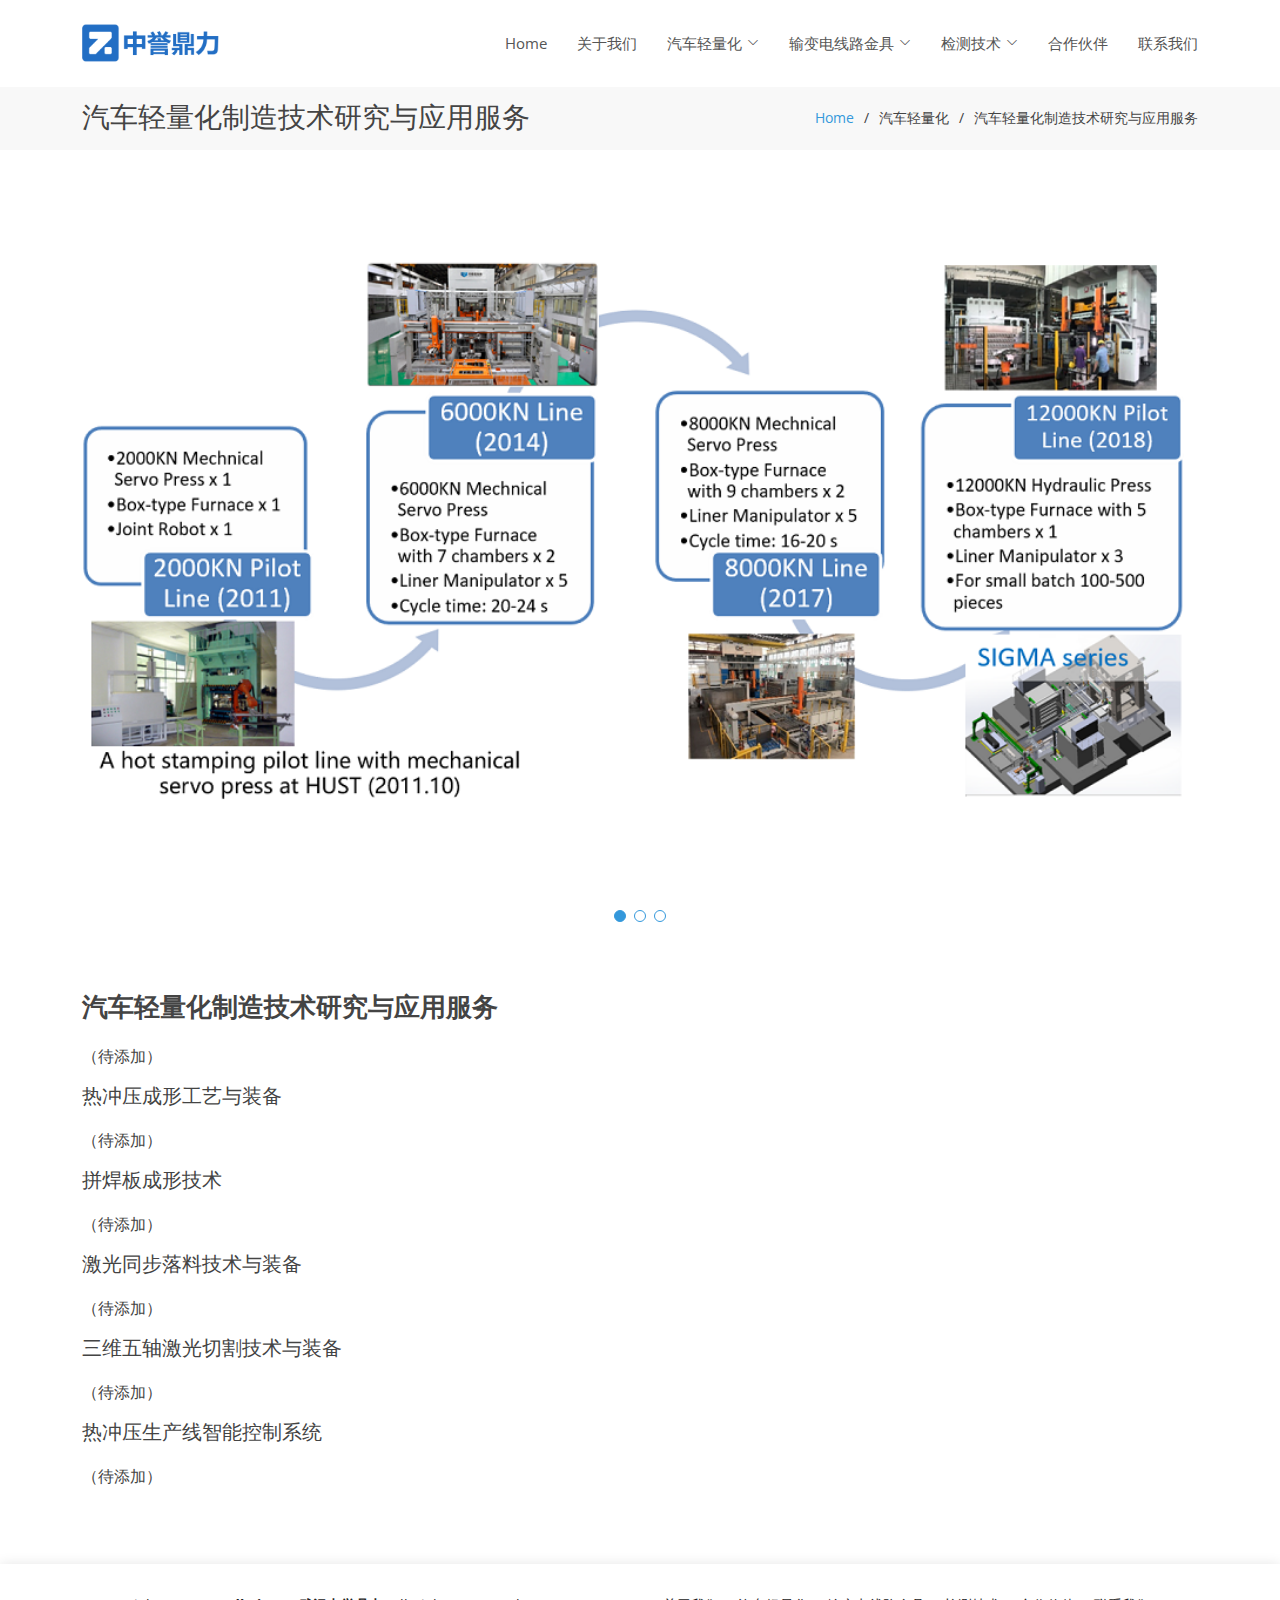
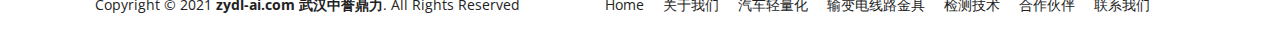
<file: automobile-lightweight.html>
<!DOCTYPE html>
<html lang="en">

  <head>
    <meta charset="utf-8">
    <meta content="width=device-width, initial-scale=1.0" name="viewport">
  
    <title>汽车轻量化 - 武汉中誉鼎力智能科技有限公司</title>
    <meta content="武汉中誉鼎力智能科技有限公司" name="description">
    <meta content="武汉中誉鼎力 中誉鼎力 智能 武汉中誉鼎力智能科技有限公司 " name="keywords">
  
    <!-- Favicons -->
    <link href="assets/img/icon-zydl-ai-website.ico" rel="icon">
    <link href="assets/img/logo-zydl-ai.png" rel="apple-touch-icon">
  
    <!-- Google Fonts -->
    <link href="https://fonts.googleapis.com/css?family=Open+Sans:300,300i,400,400i,600,600i,700,700i|Raleway:300,300i,400,400i,500,500i,600,600i,700,700i|Poppins:300,300i,400,400i,500,500i,600,600i,700,700i" rel="stylesheet">
  
    <!-- Vendor CSS Files -->
    <link href="assets/vendor/aos/aos.css" rel="stylesheet">
    <link href="assets/vendor/bootstrap/css/bootstrap.min.css" rel="stylesheet">
    <link href="assets/vendor/bootstrap-icons/bootstrap-icons.css" rel="stylesheet">
    <link href="assets/vendor/boxicons/css/boxicons.min.css" rel="stylesheet">
    <link href="assets/vendor/glightbox/css/glightbox.min.css" rel="stylesheet">
    <link href="assets/vendor/remixicon/remixicon.css" rel="stylesheet">
    <link href="assets/vendor/swiper/swiper-bundle.min.css" rel="stylesheet">
  
    <!-- Template Main CSS File -->
    <link href="assets/css/style.css" rel="stylesheet">
  
    <!-- =======================================================
    * Template Name: Vesperr - v4.3.0
    * Template URL: https://bootstrapmade.com/vesperr-free-bootstrap-template/
    * Author: BootstrapMade.com
    * License: https://bootstrapmade.com/license/
    * Page Author: SniGoal @2021-8-29
    ======================================================== -->
  </head>

<body>

  <!-- ======= Header ======= -->
  <header id="header" class="fixed-top d-flex align-items-center">
    <div class="container d-flex align-items-center justify-content-between">

      <div class="logo">
        <!-- <h1><a href="index.html">武汉中誉鼎力</a></h1> -->
        <!-- Uncomment below if you prefer to use an image logo -->
        <a href="index.html"><img src="assets/img/logo+name-zydl-ai.png" alt="" class="img-fluid"></a>
      </div>

      <nav id="navbar" class="navbar">
        <ul>
          <li><a class="nav-link scrollto" href="index.html#hero">Home</a></li>
          <li><a class="nav-link scrollto" href="index.html#aboutus">关于我们</a></li>
          <li class="dropdown"><a href="index.html#automobile-lightweight"><span>汽车轻量化</span> <i class="bi bi-chevron-down"></i></a>
            <ul>              
              <li class="dropdown"><a href="automobile-lightweight.html"><span>汽车轻量化制造技术研究与应用服务</span> <i class="bi bi-chevron-right"></i></a>
                <ul>
                  <li><a href="#">热冲压成形工艺与装备</a></li>              
                  <li><a href="#">拼焊板成形技术</a></li>
                  <li><a href="#">激光同步落料技术与装备</a></li>
                  <li><a href="#">三维五轴激光切割技术与装备</a></li>
                  <li><a href="#">热冲压生产线智能控制系统</a></li>
                </ul>
              </li>
              <li class="dropdown"><a href="index.html#automobile-lightweight"><span>材料成形模具与模拟</span> <i class="bi bi-chevron-down"></i></a>
                <ul>
                  <li><a href="#">高强钢板热冲压成形质量与缺陷分析服务</a></li>              
                  <li><a href="#">高强钢板热冲压成形模拟与模具技术</a></li>
                </ul>
              </li>
              <li class="dropdown"><a href="index.html#automobile-lightweight"><span>自动化与智能化</span> <i class="bi bi-chevron-down"></i></a>
                <ul>
                  <li><a href="#">热冲压与激光加工MES系统</a></li>              
                  <li><a href="#">基于工业4.0的数字化监控系统</a></li>
                </ul>
              </li>
              <li class="dropdown"><a href="index.html#ichsu"><span>学术会议</span> <i class="bi bi-chevron-down"></i></a>
                <ul>
                  <li><a href="http://www.ichsu.cn/">ICHSU</a></li>           
                </ul>
              </li>
            </ul>
          </li>
          <li class="dropdown"><a href="index.html#power-grid"><span>输变电线路金具</span> <i class="bi bi-chevron-down"></i></a>
            <ul>
              <li><a href="#">防振设计与方案设计技术服务</a></li>              
              <li><a href="#">高强韧材料与金具制造技术服务</a></li>
              <li><a href="#">金具的模具与自动化技术服务</a></li>
              <li><a href="#">绝缘子的成形模具与工艺技术</a></li>
            </ul>
          </li>
          <li class="dropdown"><a href="index.html#detection-technology"><span>检测技术</span> <i class="bi bi-chevron-down"></i></a>
            <ul>
              <li class="dropdown"><a href="index.html#detection-technology"><span>无损检测</span> <i class="bi bi-chevron-down"></i></a>
                <ul>
                  <li><a href="#">板料成形件无损强度检测研究</a></li>
                  <li><a href="#">快速无损材料成分检测研究</a></li>
                  <li><a href="#">三维扫描检测技术及应用</a></li>              
                </ul>
              </li>
              <li class="dropdown"><a href="index.html#detection-technology"><span>图像处理与数据处理技术</span> <i class="bi bi-chevron-down"></i></a>
                <ul>
                  <li><a href="#">红外图像处理与数据处理服务</a></li>              
                  <li><a href="#">金相组织的智能识别与数控处理</a></li>
                </ul>
              </li> 
            </ul>
          </li>
          <li><a class="nav-link scrollto " href="index.html#partner">合作伙伴</a></li>
          <li><a class="nav-link scrollto" href="index.html#contactus">联系我们</a></li>
        </ul>
        <i class="bi bi-list mobile-nav-toggle"></i>
      </nav><!-- .navbar -->

    </div>
  </header><!-- End Header -->

  <main id="main">

    <!-- ======= Breadcrumbs ======= -->
    <section id="breadcrumbs" class="breadcrumbs">
      <div class="container">

        <div class="d-flex justify-content-between align-items-center">
          <h2>汽车轻量化制造技术研究与应用服务</h2>
          <ol>
            <li><a href="index.html">Home</a></li>
            <li>汽车轻量化</li>
            <li>汽车轻量化制造技术研究与应用服务</li>
          </ol>
        </div>

      </div>
    </section><!-- End Breadcrumbs -->

    <!-- ======= Portfolio Details Section ======= -->
    <section id="portfolio-details" class="portfolio-details">
      <div class="container">

        <div class="row gy-4">

          <div class="col-lg-12">
            <div class="portfolio-details-slider swiper-container">
              <div class="swiper-wrapper align-items-center">

                <div class="swiper-slide">
                  <img src="img/hot-stamping-line3.png" alt="">
                </div>

                <div class="swiper-slide">
                  <img src="img/forming-simu.png" alt="">
                </div>

                <div class="swiper-slide">
                  <img src="img/automation-mes.png" alt="">
                </div>

              </div>
              <div class="swiper-pagination"></div>
            </div>
          </div>

          <div class="col-lg-12">            
            <div class="portfolio-description">
              <h2>汽车轻量化制造技术研究与应用服务</h2>
              <p>
                （待添加）
              </p>
              <h3>热冲压成形工艺与装备</h3>
              <p>
                （待添加）
              </p>
              <h3>拼焊板成形技术</h3>
              <p>
                （待添加）
              </p>
              <h3>激光同步落料技术与装备</h3>
              <p>
                （待添加）
              </p>
              <h3>三维五轴激光切割技术与装备</h3>
              <p>
                （待添加）
              </p>
              <h3>热冲压生产线智能控制系统</h3>
              <p>
                （待添加）
              </p>
            </div>
          </div>

        </div>

      </div>
    </section><!-- End Portfolio Details Section -->

  </main><!-- End #main -->

  <!-- ======= Footer ======= -->
  <footer id="footer">
    <div class="container">
      <div class="row d-flex align-items-center">
        <div class="col-lg-5 text-lg-left text-center">
          <div class="copyright">
            Copyright &copy; 2021 <strong>zydl-ai.com 武汉中誉鼎力</strong>. All Rights Reserved
          </div>
          
        </div>
        <div class="col-lg-7">
          <nav class="footer-links text-lg-right text-center pt-2 pt-lg-0">
            <a href="index.html#hero" class="scrollto">Home</a>
            <a href="index.html#aboutus" class="scrollto">关于我们</a>
            <a href="index.html#automobile-lightweight">汽车轻量化</a>
            <a href="index.html#power-grid">输变电线路金具</a>
            <a href="index.html#detection-technology">检测技术</a>
            <a href="index.html#partner">合作伙伴</a>
            <a href="index.html#contactus">联系我们</a>
          </nav>
        </div>
      </div>
    </div>
  </footer><!-- End Footer -->

  <a href="#" class="back-to-top d-flex align-items-center justify-content-center"><i class="bi bi-arrow-up-short"></i></a>

  <!-- Vendor JS Files -->
  <script src="assets/vendor/aos/aos.js"></script>
  <script src="assets/vendor/bootstrap/js/bootstrap.bundle.min.js"></script>
  <script src="assets/vendor/glightbox/js/glightbox.min.js"></script>
  <script src="assets/vendor/isotope-layout/isotope.pkgd.min.js"></script>
  <script src="assets/vendor/php-email-form/validate.js"></script>
  <script src="assets/vendor/purecounter/purecounter.js"></script>
  <script src="assets/vendor/swiper/swiper-bundle.min.js"></script>

  <!-- Template Main JS File -->
  <script src="assets/js/main.js"></script>

</body>

</html>
</file>
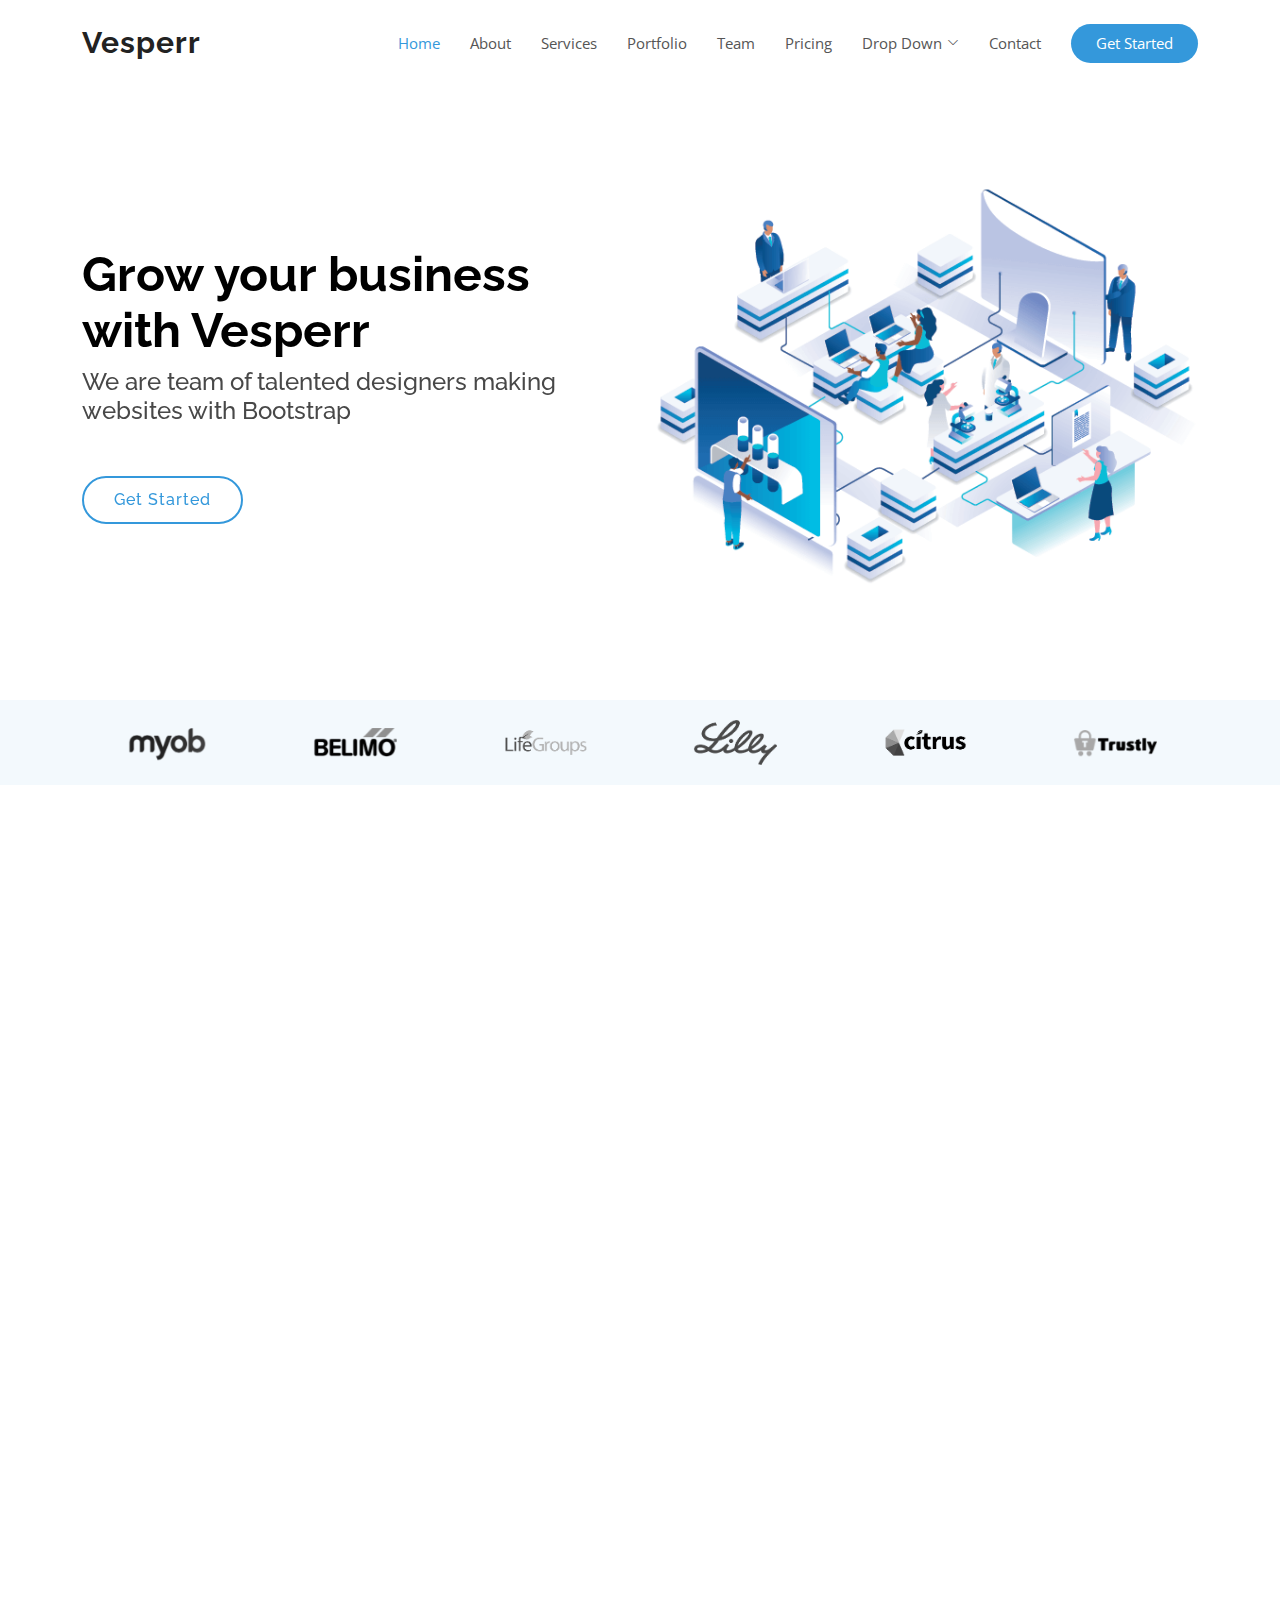
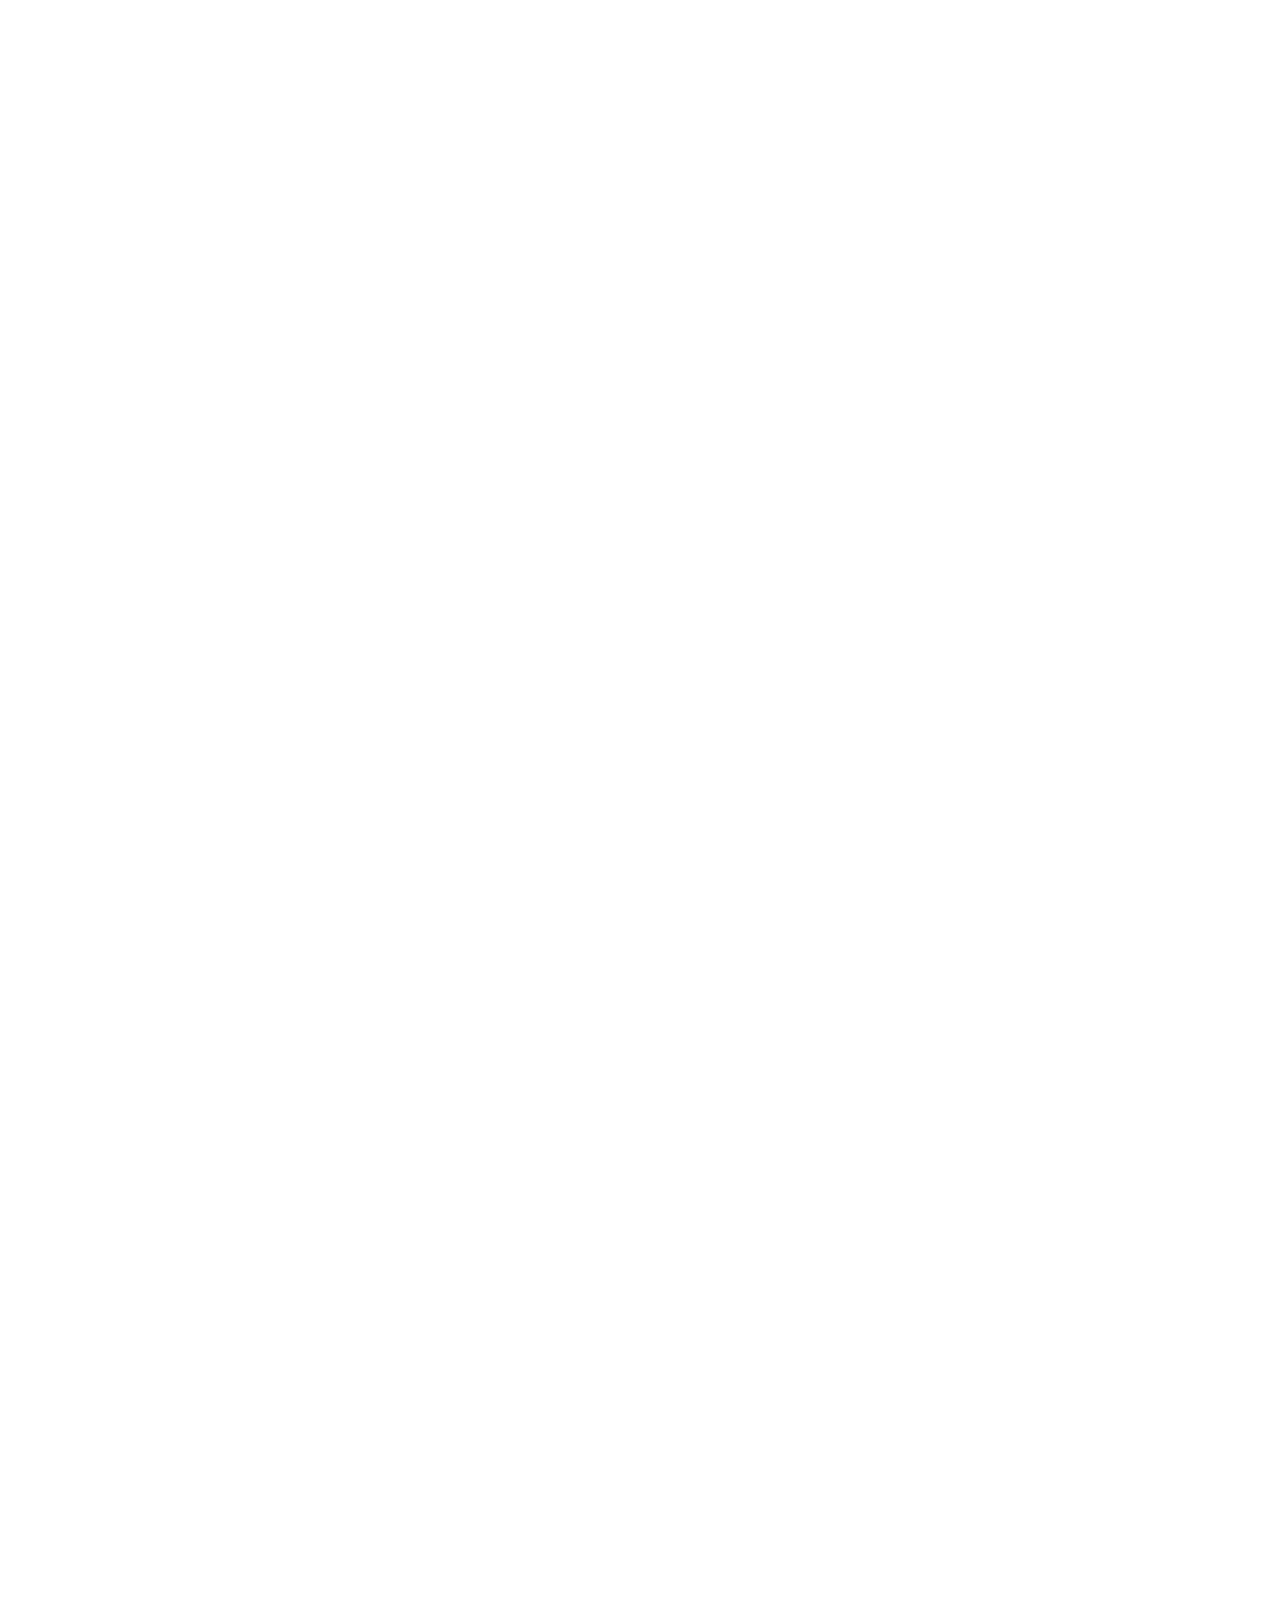
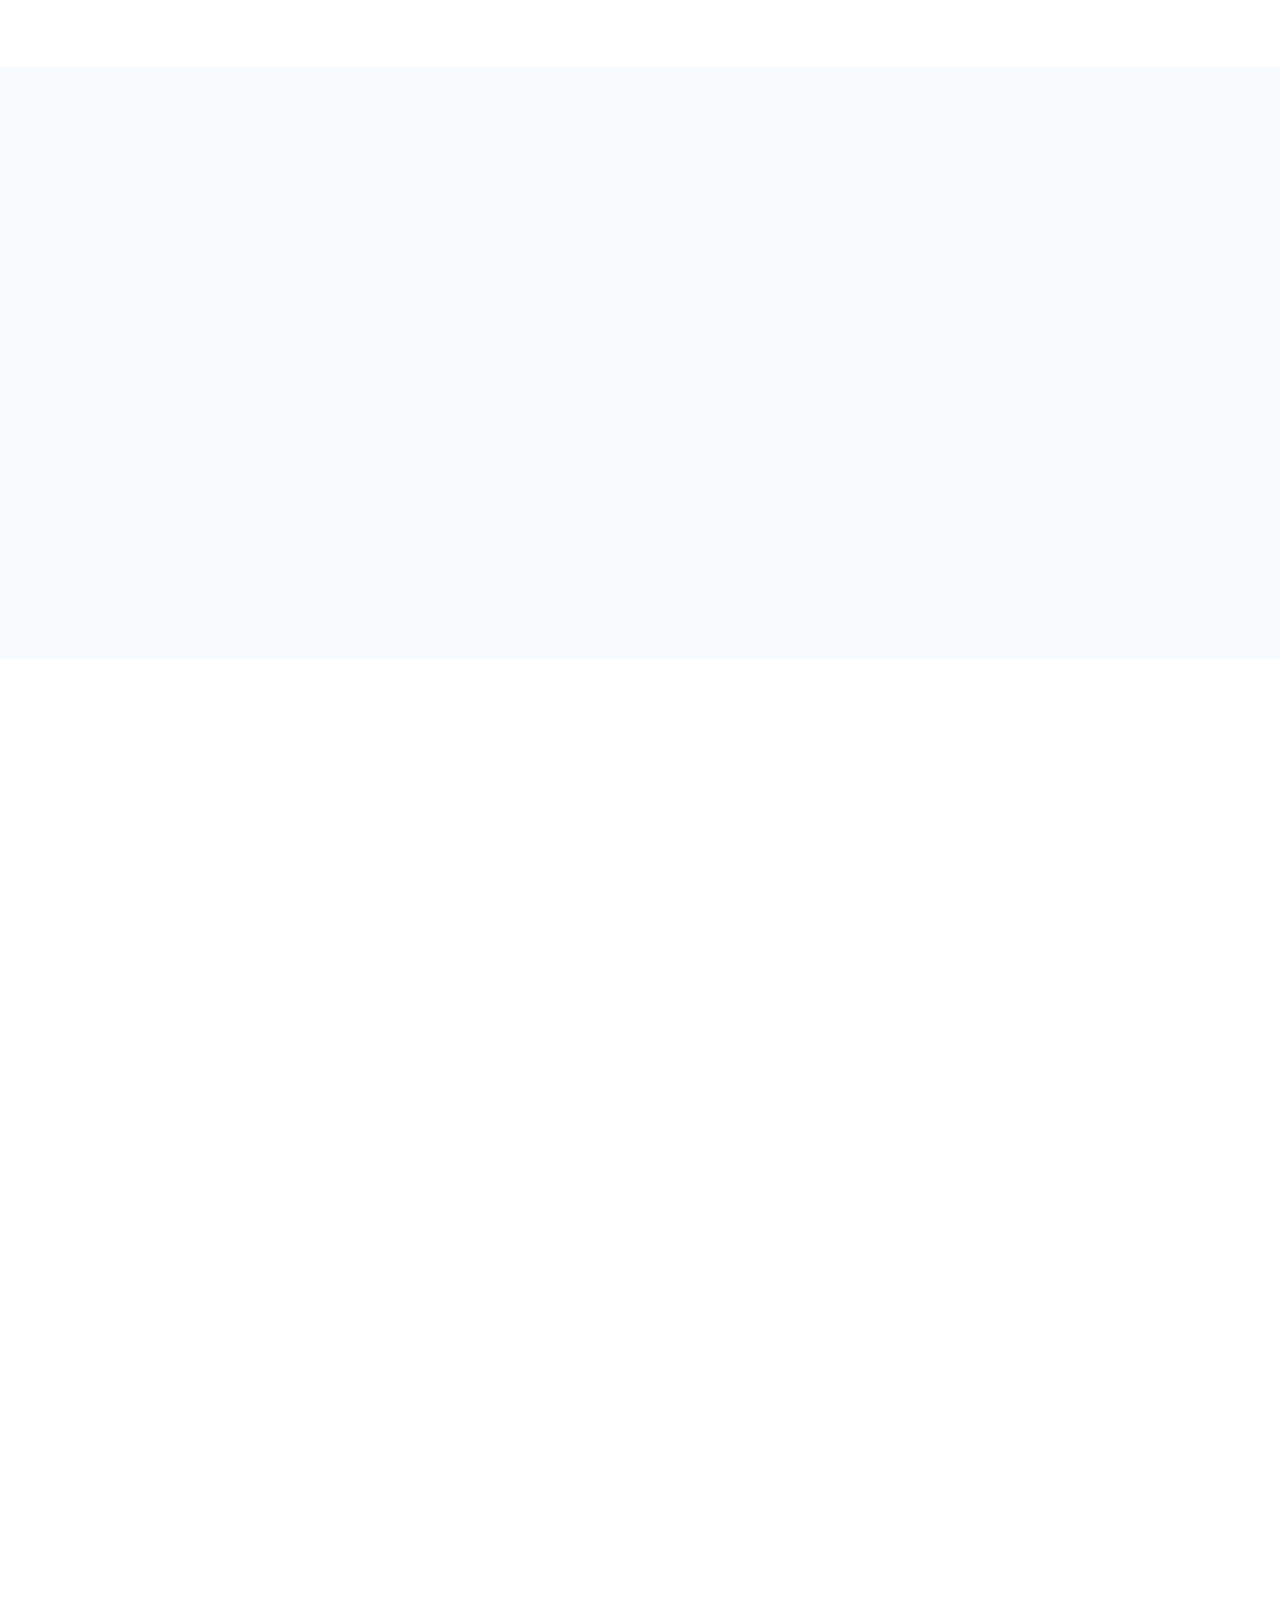
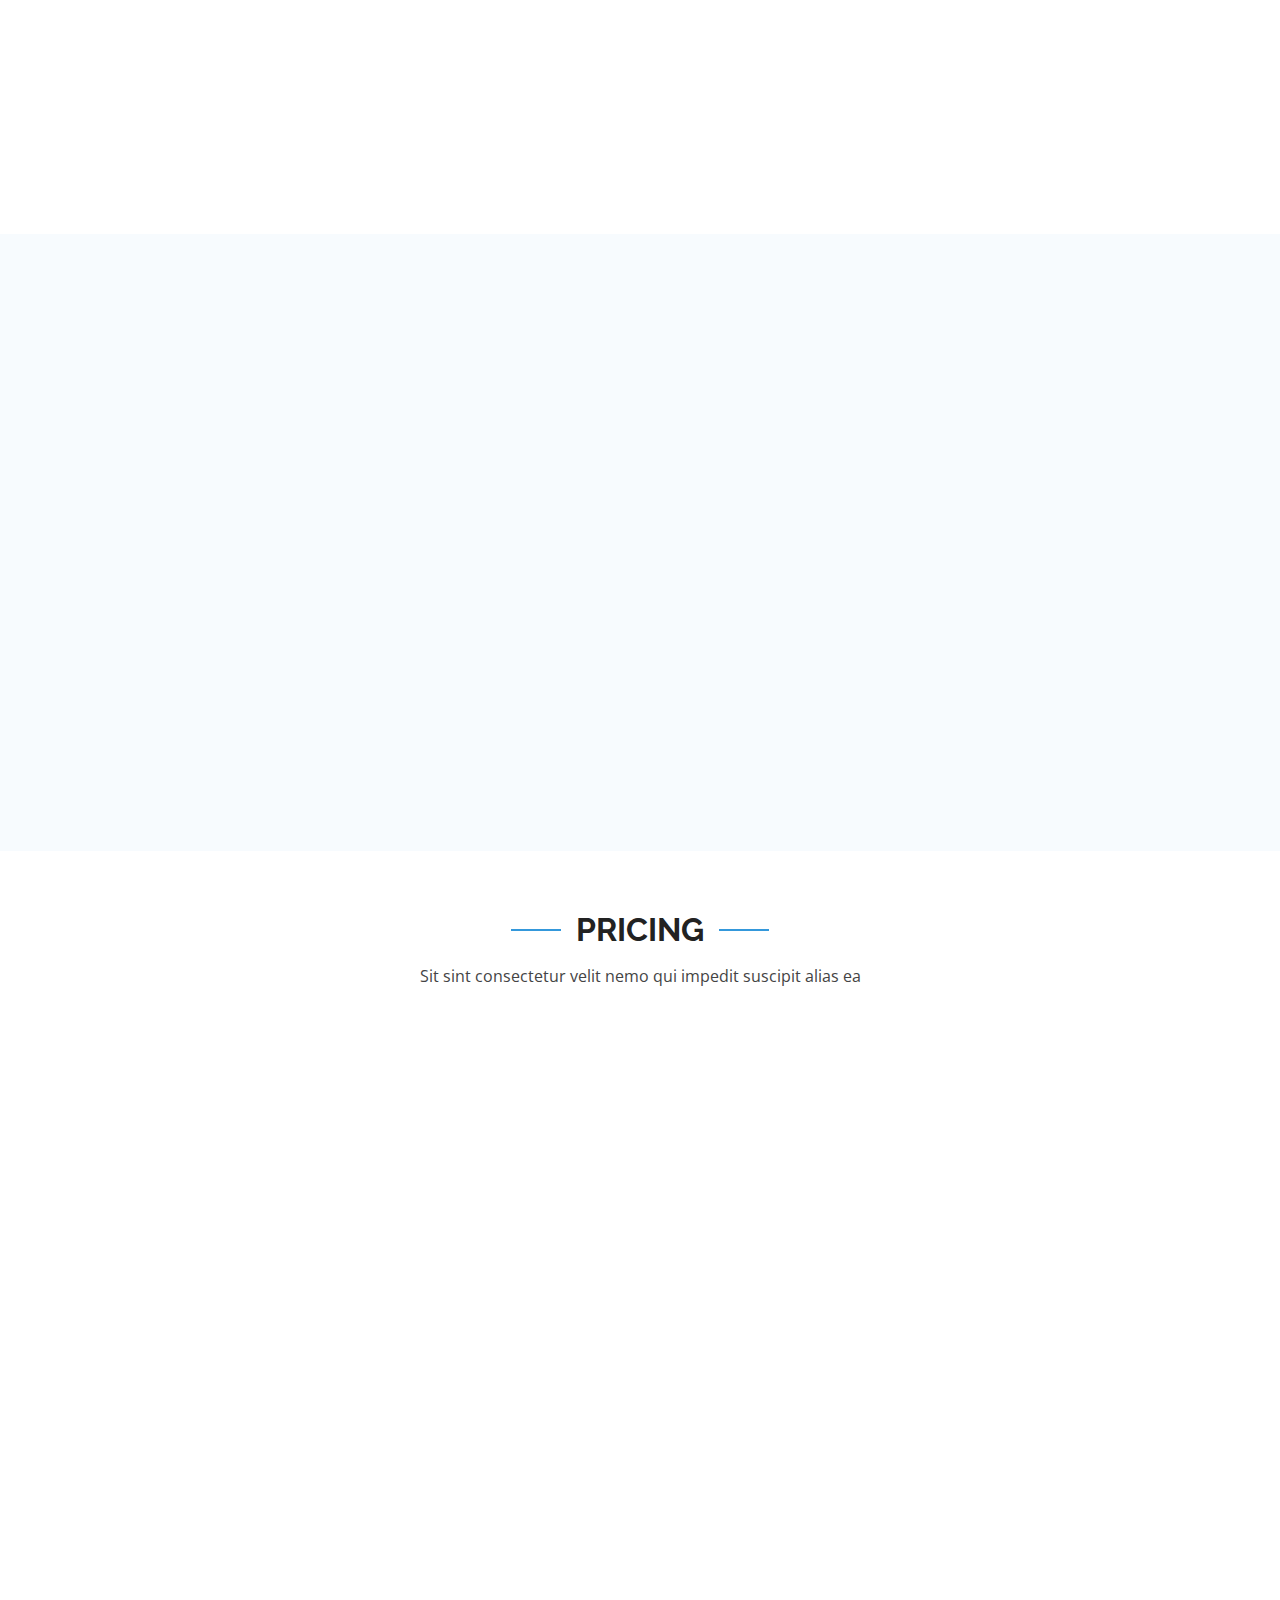
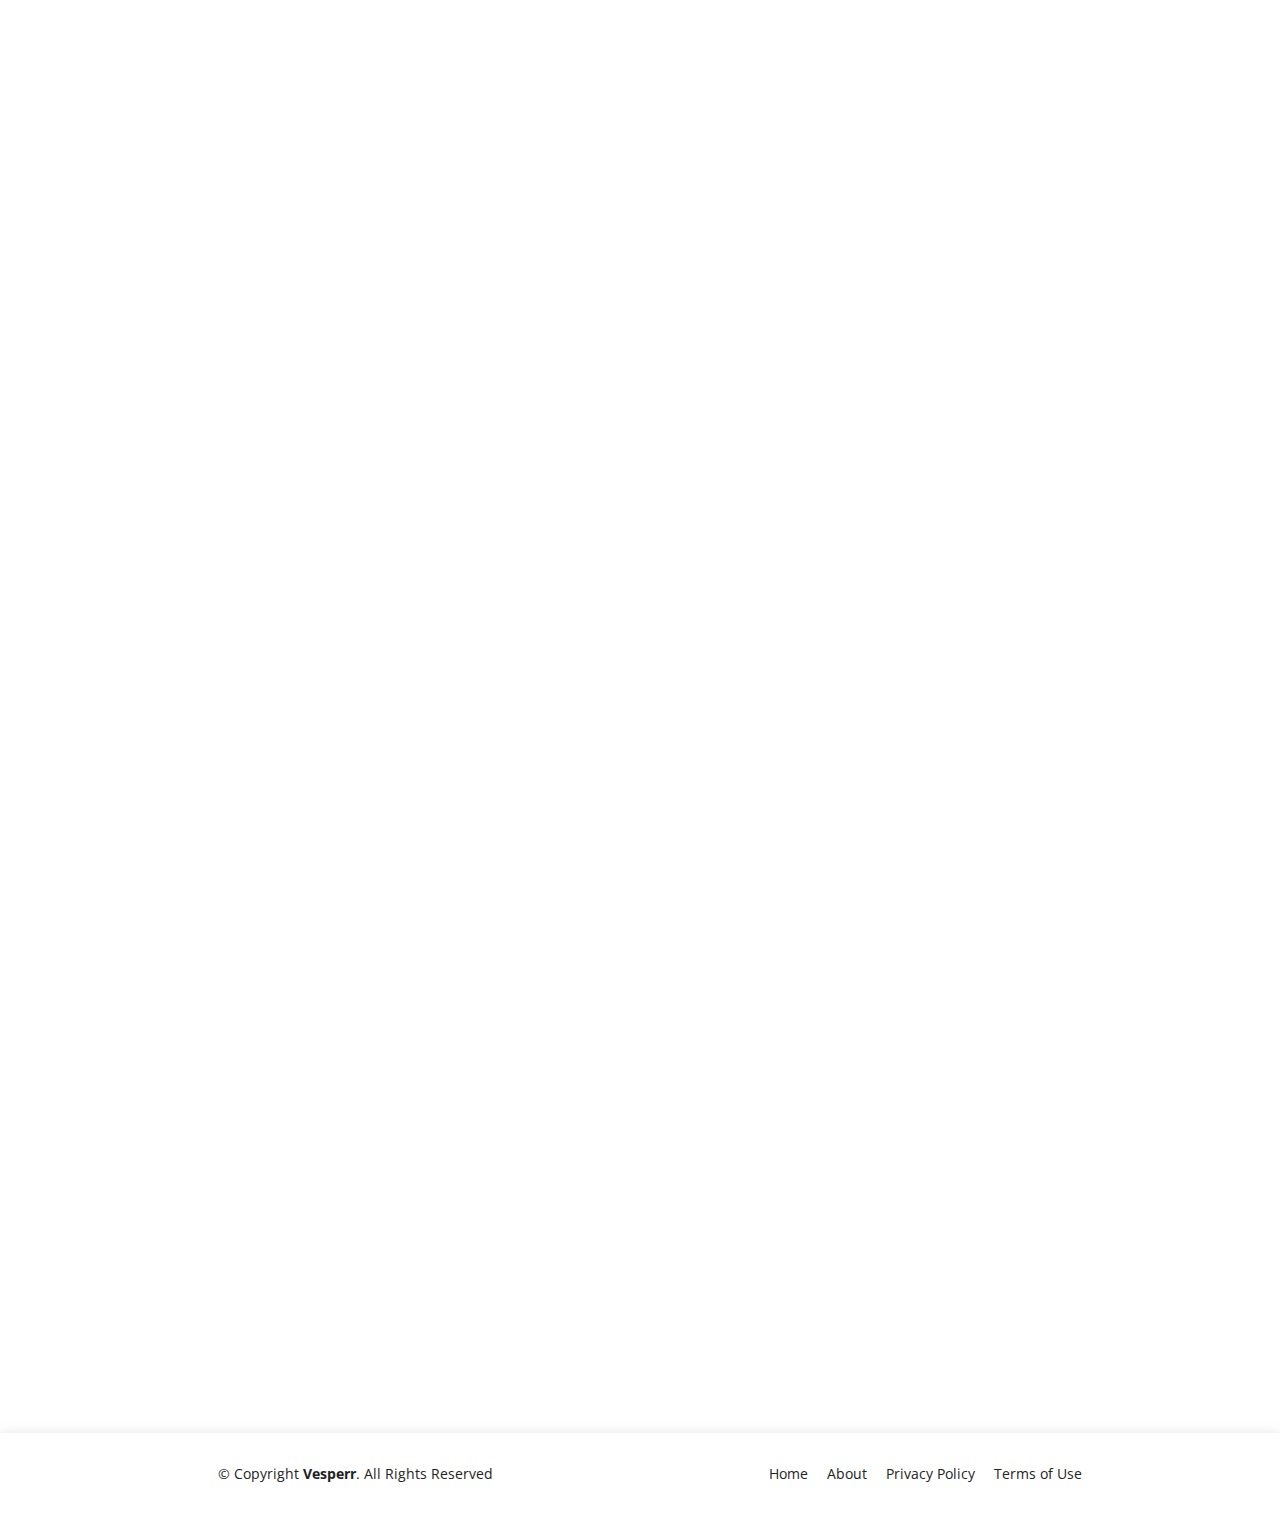
<file: index-template.html>
<!DOCTYPE html>
<html lang="en">

<head>
  <meta charset="utf-8">
  <meta content="width=device-width, initial-scale=1.0" name="viewport">

  <title>Vesperr Bootstrap Template - Index</title>
  <meta content="" name="description">
  <meta content="" name="keywords">

  <!-- Favicons -->
  <link href="assets/img/favicon.png" rel="icon">
  <link href="assets/img/apple-touch-icon.png" rel="apple-touch-icon">

  <!-- Google Fonts -->
  <link href="https://fonts.googleapis.com/css?family=Open+Sans:300,300i,400,400i,600,600i,700,700i|Raleway:300,300i,400,400i,500,500i,600,600i,700,700i|Poppins:300,300i,400,400i,500,500i,600,600i,700,700i" rel="stylesheet">

  <!-- Vendor CSS Files -->
  <link href="assets/vendor/aos/aos.css" rel="stylesheet">
  <link href="assets/vendor/bootstrap/css/bootstrap.min.css" rel="stylesheet">
  <link href="assets/vendor/bootstrap-icons/bootstrap-icons.css" rel="stylesheet">
  <link href="assets/vendor/boxicons/css/boxicons.min.css" rel="stylesheet">
  <link href="assets/vendor/glightbox/css/glightbox.min.css" rel="stylesheet">
  <link href="assets/vendor/remixicon/remixicon.css" rel="stylesheet">
  <link href="assets/vendor/swiper/swiper-bundle.min.css" rel="stylesheet">

  <!-- Template Main CSS File -->
  <link href="assets/css/style.css" rel="stylesheet">

  <!-- =======================================================
  * Template Name: Vesperr - v4.3.0
  * Template URL: https://bootstrapmade.com/vesperr-free-bootstrap-template/
  * Author: BootstrapMade.com
  * License: https://bootstrapmade.com/license/
  ======================================================== -->
</head>

<body>

  <!-- ======= Header ======= -->
  <header id="header" class="fixed-top d-flex align-items-center">
    <div class="container d-flex align-items-center justify-content-between">

      <div class="logo">
        <h1><a href="index.html">Vesperr</a></h1>
        <!-- Uncomment below if you prefer to use an image logo -->
        <!-- <a href="index.html"><img src="assets/img/logo.png" alt="" class="img-fluid"></a>-->
      </div>

      <nav id="navbar" class="navbar">
        <ul>
          <li><a class="nav-link scrollto active" href="#hero">Home</a></li>
          <li><a class="nav-link scrollto" href="#about">About</a></li>
          <li><a class="nav-link scrollto" href="#services">Services</a></li>
          <li><a class="nav-link scrollto " href="#portfolio">Portfolio</a></li>
          <li><a class="nav-link scrollto" href="#team">Team</a></li>
          <li><a class="nav-link scrollto" href="#pricing">Pricing</a></li>
          <li class="dropdown"><a href="#"><span>Drop Down</span> <i class="bi bi-chevron-down"></i></a>
            <ul>
              <li><a href="#">Drop Down 1</a></li>
              <li class="dropdown"><a href="#"><span>Deep Drop Down</span> <i class="bi bi-chevron-right"></i></a>
                <ul>
                  <li><a href="#">Deep Drop Down 1</a></li>
                  <li><a href="#">Deep Drop Down 2</a></li>
                  <li><a href="#">Deep Drop Down 3</a></li>
                  <li><a href="#">Deep Drop Down 4</a></li>
                  <li><a href="#">Deep Drop Down 5</a></li>
                </ul>
              </li>
              <li><a href="#">Drop Down 2</a></li>
              <li><a href="#">Drop Down 3</a></li>
              <li><a href="#">Drop Down 4</a></li>
            </ul>
          </li>
          <li><a class="nav-link scrollto" href="#contact">Contact</a></li>
          <li><a class="getstarted scrollto" href="#about">Get Started</a></li>
        </ul>
        <i class="bi bi-list mobile-nav-toggle"></i>
      </nav><!-- .navbar -->

    </div>
  </header><!-- End Header -->

  <!-- ======= Hero Section ======= -->
  <section id="hero" class="d-flex align-items-center">

    <div class="container">
      <div class="row">
        <div class="col-lg-6 pt-5 pt-lg-0 order-2 order-lg-1 d-flex flex-column justify-content-center">
          <h1 data-aos="fade-up">Grow your business with Vesperr</h1>
          <h2 data-aos="fade-up" data-aos-delay="400">We are team of talented designers making websites with Bootstrap</h2>
          <div data-aos="fade-up" data-aos-delay="800">
            <a href="#about" class="btn-get-started scrollto">Get Started</a>
          </div>
        </div>
        <div class="col-lg-6 order-1 order-lg-2 hero-img" data-aos="fade-left" data-aos-delay="200">
          <img src="assets/img/hero-img.png" class="img-fluid animated" alt="">
        </div>
      </div>
    </div>

  </section><!-- End Hero -->

  <main id="main">

    <!-- ======= Clients Section ======= -->
    <section id="clients" class="clients clients">
      <div class="container">

        <div class="row">

          <div class="col-lg-2 col-md-4 col-6">
            <img src="assets/img/clients/client-1.png" class="img-fluid" alt="" data-aos="zoom-in">
          </div>

          <div class="col-lg-2 col-md-4 col-6">
            <img src="assets/img/clients/client-2.png" class="img-fluid" alt="" data-aos="zoom-in" data-aos-delay="100">
          </div>

          <div class="col-lg-2 col-md-4 col-6">
            <img src="assets/img/clients/client-3.png" class="img-fluid" alt="" data-aos="zoom-in" data-aos-delay="200">
          </div>

          <div class="col-lg-2 col-md-4 col-6">
            <img src="assets/img/clients/client-4.png" class="img-fluid" alt="" data-aos="zoom-in" data-aos-delay="300">
          </div>

          <div class="col-lg-2 col-md-4 col-6">
            <img src="assets/img/clients/client-5.png" class="img-fluid" alt="" data-aos="zoom-in" data-aos-delay="400">
          </div>

          <div class="col-lg-2 col-md-4 col-6">
            <img src="assets/img/clients/client-6.png" class="img-fluid" alt="" data-aos="zoom-in" data-aos-delay="500">
          </div>

        </div>

      </div>
    </section><!-- End Clients Section -->

    <!-- ======= About Us Section ======= -->
    <section id="about" class="about">
      <div class="container">

        <div class="section-title" data-aos="fade-up">
          <h2>About Us</h2>
        </div>

        <div class="row content">
          <div class="col-lg-6" data-aos="fade-up" data-aos-delay="150">
            <p>
              Lorem ipsum dolor sit amet, consectetur adipiscing elit, sed do eiusmod tempor incididunt ut labore et dolore
              magna aliqua.
            </p>
            <ul>
              <li><i class="ri-check-double-line"></i> Ullamco laboris nisi ut aliquip ex ea commodo consequat</li>
              <li><i class="ri-check-double-line"></i> Duis aute irure dolor in reprehenderit in voluptate velit</li>
              <li><i class="ri-check-double-line"></i> Ullamco laboris nisi ut aliquip ex ea commodo consequat</li>
            </ul>
          </div>
          <div class="col-lg-6 pt-4 pt-lg-0" data-aos="fade-up" data-aos-delay="300">
            <p>
              Ullamco laboris nisi ut aliquip ex ea commodo consequat. Duis aute irure dolor in reprehenderit in voluptate
              velit esse cillum dolore eu fugiat nulla pariatur. Excepteur sint occaecat cupidatat non proident, sunt in
              culpa qui officia deserunt mollit anim id est laborum.
            </p>
            <a href="#" class="btn-learn-more">Learn More</a>
          </div>
        </div>

      </div>
    </section><!-- End About Us Section -->

    <!-- ======= Counts Section ======= -->
    <section id="counts" class="counts">
      <div class="container">

        <div class="row">
          <div class="image col-xl-5 d-flex align-items-stretch justify-content-center justify-content-xl-start" data-aos="fade-right" data-aos-delay="150">
            <img src="assets/img/counts-img.svg" alt="" class="img-fluid">
          </div>

          <div class="col-xl-7 d-flex align-items-stretch pt-4 pt-xl-0" data-aos="fade-left" data-aos-delay="300">
            <div class="content d-flex flex-column justify-content-center">
              <div class="row">
                <div class="col-md-6 d-md-flex align-items-md-stretch">
                  <div class="count-box">
                    <i class="bi bi-emoji-smile"></i>
                    <span data-purecounter-start="0" data-purecounter-end="65" data-purecounter-duration="1" class="purecounter"></span>
                    <p><strong>Happy Clients</strong> consequuntur voluptas nostrum aliquid ipsam architecto ut.</p>
                  </div>
                </div>

                <div class="col-md-6 d-md-flex align-items-md-stretch">
                  <div class="count-box">
                    <i class="bi bi-journal-richtext"></i>
                    <span data-purecounter-start="0" data-purecounter-end="85" data-purecounter-duration="1" class="purecounter"></span>
                    <p><strong>Projects</strong> adipisci atque cum quia aspernatur totam laudantium et quia dere tan</p>
                  </div>
                </div>

                <div class="col-md-6 d-md-flex align-items-md-stretch">
                  <div class="count-box">
                    <i class="bi bi-clock"></i>
                    <span data-purecounter-start="0" data-purecounter-end="18" data-purecounter-duration="1" class="purecounter"></span>
                    <p><strong>Years of experience</strong> aut commodi quaerat modi aliquam nam ducimus aut voluptate non vel</p>
                  </div>
                </div>

                <div class="col-md-6 d-md-flex align-items-md-stretch">
                  <div class="count-box">
                    <i class="bi bi-award"></i>
                    <span data-purecounter-start="0" data-purecounter-end="15" data-purecounter-duration="1" class="purecounter"></span>
                    <p><strong>Awards</strong> rerum asperiores dolor alias quo reprehenderit eum et nemo pad der</p>
                  </div>
                </div>
              </div>
            </div><!-- End .content-->
          </div>
        </div>

      </div>
    </section><!-- End Counts Section -->

    <!-- ======= Services Section ======= -->
    <section id="services" class="services">
      <div class="container">

        <div class="section-title" data-aos="fade-up">
          <h2>Services</h2>
          <p>Magnam dolores commodi suscipit eius consequatur ex aliquid fug</p>
        </div>

        <div class="row">
          <div class="col-md-6 col-lg-3 d-flex align-items-stretch mb-5 mb-lg-0">
            <div class="icon-box" data-aos="fade-up" data-aos-delay="100">
              <div class="icon"><i class="bx bxl-dribbble"></i></div>
              <h4 class="title"><a href="">Lorem Ipsum</a></h4>
              <p class="description">Voluptatum deleniti atque corrupti quos dolores et quas molestias excepturi</p>
            </div>
          </div>

          <div class="col-md-6 col-lg-3 d-flex align-items-stretch mb-5 mb-lg-0">
            <div class="icon-box" data-aos="fade-up" data-aos-delay="200">
              <div class="icon"><i class="bx bx-file"></i></div>
              <h4 class="title"><a href="">Sed ut perspiciatis</a></h4>
              <p class="description">Duis aute irure dolor in reprehenderit in voluptate velit esse cillum dolore</p>
            </div>
          </div>

          <div class="col-md-6 col-lg-3 d-flex align-items-stretch mb-5 mb-lg-0">
            <div class="icon-box" data-aos="fade-up" data-aos-delay="300">
              <div class="icon"><i class="bx bx-tachometer"></i></div>
              <h4 class="title"><a href="">Magni Dolores</a></h4>
              <p class="description">Excepteur sint occaecat cupidatat non proident, sunt in culpa qui officia</p>
            </div>
          </div>

          <div class="col-md-6 col-lg-3 d-flex align-items-stretch mb-5 mb-lg-0">
            <div class="icon-box" data-aos="fade-up" data-aos-delay="400">
              <div class="icon"><i class="bx bx-world"></i></div>
              <h4 class="title"><a href="">Nemo Enim</a></h4>
              <p class="description">At vero eos et accusamus et iusto odio dignissimos ducimus qui blanditiis</p>
            </div>
          </div>

        </div>

      </div>
    </section><!-- End Services Section -->

    <!-- ======= More Services Section ======= -->
    <section id="more-services" class="more-services">
      <div class="container">

        <div class="row">
          <div class="col-md-6 d-flex align-items-stretch">
            <div class="card" style='background-image: url("assets/img/more-services-1.jpg");' data-aos="fade-up" data-aos-delay="100">
              <div class="card-body">
                <h5 class="card-title"><a href="">Lobira Duno</a></h5>
                <p class="card-text">Lorem ipsum dolor sit amet, consectetur elit, sed do eiusmod tempor ut labore et dolore magna aliqua.</p>
                <div class="read-more"><a href="#"><i class="bi bi-arrow-right"></i> Read More</a></div>
              </div>
            </div>
          </div>
          <div class="col-md-6 d-flex align-items-stretch mt-4 mt-md-0">
            <div class="card" style='background-image: url("assets/img/more-services-2.jpg");' data-aos="fade-up" data-aos-delay="200">
              <div class="card-body">
                <h5 class="card-title"><a href="">Limere Radses</a></h5>
                <p class="card-text">Sed ut perspiciatis unde omnis iste natus error sit voluptatem doloremque laudantium, totam rem.</p>
                <div class="read-more"><a href="#"><i class="bi bi-arrow-right"></i> Read More</a></div>
              </div>
            </div>

          </div>
          <div class="col-md-6 d-flex align-items-stretch mt-4">
            <div class="card" style='background-image: url("assets/img/more-services-3.jpg");' data-aos="fade-up" data-aos-delay="100">
              <div class="card-body">
                <h5 class="card-title"><a href="">Nive Lodo</a></h5>
                <p class="card-text">Nemo enim ipsam voluptatem quia voluptas sit aut odit aut fugit, sed quia magni dolores.</p>
                <div class="read-more"><a href="#"><i class="bi bi-arrow-right"></i> Read More</a></div>
              </div>
            </div>
          </div>
          <div class="col-md-6 d-flex align-items-stretch mt-4">
            <div class="card" style='background-image: url("assets/img/more-services-4.jpg");' data-aos="fade-up" data-aos-delay="200">
              <div class="card-body">
                <h5 class="card-title"><a href="">Pale Treda</a></h5>
                <p class="card-text">Nostrum eum sed et autem dolorum perspiciatis. Magni porro quisquam laudantium voluptatem.</p>
                <div class="read-more"><a href="#"><i class="bi bi-arrow-right"></i> Read More</a></div>
              </div>
            </div>
          </div>
        </div>

      </div>
    </section><!-- End More Services Section -->

    <!-- ======= Features Section ======= -->
    <section id="features" class="features">
      <div class="container">

        <div class="section-title" data-aos="fade-up">
          <h2>Features</h2>
          <p>Necessitatibus eius consequatur ex aliquid fuga eum quidem</p>
        </div>

        <div class="row" data-aos="fade-up" data-aos-delay="300">
          <div class="col-lg-3 col-md-4">
            <div class="icon-box">
              <i class="ri-store-line" style="color: #ffbb2c;"></i>
              <h3><a href="">Lorem Ipsum</a></h3>
            </div>
          </div>
          <div class="col-lg-3 col-md-4 mt-4 mt-md-0">
            <div class="icon-box">
              <i class="ri-bar-chart-box-line" style="color: #5578ff;"></i>
              <h3><a href="">Dolor Sitema</a></h3>
            </div>
          </div>
          <div class="col-lg-3 col-md-4 mt-4 mt-md-0">
            <div class="icon-box">
              <i class="ri-calendar-todo-line" style="color: #e80368;"></i>
              <h3><a href="">Sed perspiciatis</a></h3>
            </div>
          </div>
          <div class="col-lg-3 col-md-4 mt-4 mt-lg-0">
            <div class="icon-box">
              <i class="ri-paint-brush-line" style="color: #e361ff;"></i>
              <h3><a href="">Magni Dolores</a></h3>
            </div>
          </div>
          <div class="col-lg-3 col-md-4 mt-4">
            <div class="icon-box">
              <i class="ri-database-2-line" style="color: #47aeff;"></i>
              <h3><a href="">Nemo Enim</a></h3>
            </div>
          </div>
          <div class="col-lg-3 col-md-4 mt-4">
            <div class="icon-box">
              <i class="ri-gradienter-line" style="color: #ffa76e;"></i>
              <h3><a href="">Eiusmod Tempor</a></h3>
            </div>
          </div>
          <div class="col-lg-3 col-md-4 mt-4">
            <div class="icon-box">
              <i class="ri-file-list-3-line" style="color: #11dbcf;"></i>
              <h3><a href="">Midela Teren</a></h3>
            </div>
          </div>
          <div class="col-lg-3 col-md-4 mt-4">
            <div class="icon-box">
              <i class="ri-price-tag-2-line" style="color: #4233ff;"></i>
              <h3><a href="">Pira Neve</a></h3>
            </div>
          </div>
          <div class="col-lg-3 col-md-4 mt-4">
            <div class="icon-box">
              <i class="ri-anchor-line" style="color: #b2904f;"></i>
              <h3><a href="">Dirada Pack</a></h3>
            </div>
          </div>
          <div class="col-lg-3 col-md-4 mt-4">
            <div class="icon-box">
              <i class="ri-disc-line" style="color: #b20969;"></i>
              <h3><a href="">Moton Ideal</a></h3>
            </div>
          </div>
          <div class="col-lg-3 col-md-4 mt-4">
            <div class="icon-box">
              <i class="ri-base-station-line" style="color: #ff5828;"></i>
              <h3><a href="">Verdo Park</a></h3>
            </div>
          </div>
          <div class="col-lg-3 col-md-4 mt-4">
            <div class="icon-box">
              <i class="ri-fingerprint-line" style="color: #29cc61;"></i>
              <h3><a href="">Flavor Nivelanda</a></h3>
            </div>
          </div>
        </div>

      </div>
    </section><!-- End Features Section -->

    <!-- ======= Testimonials Section ======= -->
    <section id="testimonials" class="testimonials section-bg">
      <div class="container">

        <div class="section-title" data-aos="fade-up">
          <h2>Testimonials</h2>
          <p>Magnam dolores commodi suscipit eum quidem consectetur velit</p>
        </div>

        <div class="testimonials-slider swiper-container" data-aos="fade-up" data-aos-delay="100">
          <div class="swiper-wrapper">

            <div class="swiper-slide">
              <div class="testimonial-wrap">
                <div class="testimonial-item">
                  <img src="assets/img/testimonials/testimonials-1.jpg" class="testimonial-img" alt="">
                  <h3>Saul Goodman</h3>
                  <h4>Ceo &amp; Founder</h4>
                  <p>
                    <i class="bx bxs-quote-alt-left quote-icon-left"></i>
                    Proin iaculis purus consequat sem cure digni ssim donec porttitora entum suscipit rhoncus. Accusantium quam, ultricies eget id, aliquam eget nibh et. Maecen aliquam, risus at semper.
                    <i class="bx bxs-quote-alt-right quote-icon-right"></i>
                  </p>
                </div>
              </div>
            </div><!-- End testimonial item -->

            <div class="swiper-slide">
              <div class="testimonial-wrap">
                <div class="testimonial-item">
                  <img src="assets/img/testimonials/testimonials-2.jpg" class="testimonial-img" alt="">
                  <h3>Sara Wilsson</h3>
                  <h4>Designer</h4>
                  <p>
                    <i class="bx bxs-quote-alt-left quote-icon-left"></i>
                    Export tempor illum tamen malis malis eram quae irure esse labore quem cillum quid cillum eram malis quorum velit fore eram velit sunt aliqua noster fugiat irure amet legam anim culpa.
                    <i class="bx bxs-quote-alt-right quote-icon-right"></i>
                  </p>
                </div>
              </div>
            </div><!-- End testimonial item -->

            <div class="swiper-slide">
              <div class="testimonial-wrap">
                <div class="testimonial-item">
                  <img src="assets/img/testimonials/testimonials-3.jpg" class="testimonial-img" alt="">
                  <h3>Jena Karlis</h3>
                  <h4>Store Owner</h4>
                  <p>
                    <i class="bx bxs-quote-alt-left quote-icon-left"></i>
                    Enim nisi quem export duis labore cillum quae magna enim sint quorum nulla quem veniam duis minim tempor labore quem eram duis noster aute amet eram fore quis sint minim.
                    <i class="bx bxs-quote-alt-right quote-icon-right"></i>
                  </p>
                </div>
              </div>
            </div><!-- End testimonial item -->

            <div class="swiper-slide">
              <div class="testimonial-wrap">
                <div class="testimonial-item">
                  <img src="assets/img/testimonials/testimonials-4.jpg" class="testimonial-img" alt="">
                  <h3>Matt Brandon</h3>
                  <h4>Freelancer</h4>
                  <p>
                    <i class="bx bxs-quote-alt-left quote-icon-left"></i>
                    Fugiat enim eram quae cillum dolore dolor amet nulla culpa multos export minim fugiat minim velit minim dolor enim duis veniam ipsum anim magna sunt elit fore quem dolore labore illum veniam.
                    <i class="bx bxs-quote-alt-right quote-icon-right"></i>
                  </p>
                </div>
              </div>
            </div><!-- End testimonial item -->

            <div class="swiper-slide">
              <div class="testimonial-wrap">
                <div class="testimonial-item">
                  <img src="assets/img/testimonials/testimonials-5.jpg" class="testimonial-img" alt="">
                  <h3>John Larson</h3>
                  <h4>Entrepreneur</h4>
                  <p>
                    <i class="bx bxs-quote-alt-left quote-icon-left"></i>
                    Quis quorum aliqua sint quem legam fore sunt eram irure aliqua veniam tempor noster veniam enim culpa labore duis sunt culpa nulla illum cillum fugiat legam esse veniam culpa fore nisi cillum quid.
                    <i class="bx bxs-quote-alt-right quote-icon-right"></i>
                  </p>
                </div>
              </div>
            </div><!-- End testimonial item -->

          </div>
          <div class="swiper-pagination"></div>
        </div>

      </div>
    </section><!-- End Testimonials Section -->

    <!-- ======= Portfolio Section ======= -->
    <section id="portfolio" class="portfolio">
      <div class="container">

        <div class="section-title" data-aos="fade-up">
          <h2>Portfolio</h2>
          <p>Necessitatibus eius consequatur ex aliquid fuga eum quidem</p>
        </div>

        <div class="row" data-aos="fade-up" data-aos-delay="200">
          <div class="col-lg-12 d-flex justify-content-center">
            <ul id="portfolio-flters">
              <li data-filter="*" class="filter-active">All</li>
              <li data-filter=".filter-app">App</li>
              <li data-filter=".filter-card">Card</li>
              <li data-filter=".filter-web">Web</li>
            </ul>
          </div>
        </div>

        <div class="row portfolio-container" data-aos="fade-up" data-aos-delay="400">

          <div class="col-lg-4 col-md-6 portfolio-item filter-app">
            <div class="portfolio-wrap">
              <img src="assets/img/portfolio/portfolio-1.jpg" class="img-fluid" alt="">
              <div class="portfolio-info">
                <h4>App 1</h4>
                <p>App</p>
                <div class="portfolio-links">
                  <a href="assets/img/portfolio/portfolio-1.jpg" data-gallery="portfolioGallery" class="portfolio-lightbox" title="App 1"><i class="bx bx-plus"></i></a>
                  <a href="portfolio-details.html" title="More Details"><i class="bx bx-link"></i></a>
                </div>
              </div>
            </div>
          </div>

          <div class="col-lg-4 col-md-6 portfolio-item filter-web">
            <div class="portfolio-wrap">
              <img src="assets/img/portfolio/portfolio-2.jpg" class="img-fluid" alt="">
              <div class="portfolio-info">
                <h4>Web 3</h4>
                <p>Web</p>
                <div class="portfolio-links">
                  <a href="assets/img/portfolio/portfolio-2.jpg" data-gallery="portfolioGallery" class="portfolio-lightbox" title="Web 3"><i class="bx bx-plus"></i></a>
                  <a href="portfolio-details.html" title="More Details"><i class="bx bx-link"></i></a>
                </div>
              </div>
            </div>
          </div>

          <div class="col-lg-4 col-md-6 portfolio-item filter-app">
            <div class="portfolio-wrap">
              <img src="assets/img/portfolio/portfolio-3.jpg" class="img-fluid" alt="">
              <div class="portfolio-info">
                <h4>App 2</h4>
                <p>App</p>
                <div class="portfolio-links">
                  <a href="assets/img/portfolio/portfolio-3.jpg" data-gallery="portfolioGallery" class="portfolio-lightbox" title="App 2"><i class="bx bx-plus"></i></a>
                  <a href="portfolio-details.html" title="More Details"><i class="bx bx-link"></i></a>
                </div>
              </div>
            </div>
          </div>

          <div class="col-lg-4 col-md-6 portfolio-item filter-card">
            <div class="portfolio-wrap">
              <img src="assets/img/portfolio/portfolio-4.jpg" class="img-fluid" alt="">
              <div class="portfolio-info">
                <h4>Card 2</h4>
                <p>Card</p>
                <div class="portfolio-links">
                  <a href="assets/img/portfolio/portfolio-4.jpg" data-gallery="portfolioGallery" class="portfolio-lightbox" title="Card 2"><i class="bx bx-plus"></i></a>
                  <a href="portfolio-details.html" title="More Details"><i class="bx bx-link"></i></a>
                </div>
              </div>
            </div>
          </div>

          <div class="col-lg-4 col-md-6 portfolio-item filter-web">
            <div class="portfolio-wrap">
              <img src="assets/img/portfolio/portfolio-5.jpg" class="img-fluid" alt="">
              <div class="portfolio-info">
                <h4>Web 2</h4>
                <p>Web</p>
                <div class="portfolio-links">
                  <a href="assets/img/portfolio/portfolio-5.jpg" data-gallery="portfolioGallery" class="portfolio-lightbox" title="Web 2"><i class="bx bx-plus"></i></a>
                  <a href="portfolio-details.html" title="More Details"><i class="bx bx-link"></i></a>
                </div>
              </div>
            </div>
          </div>

          <div class="col-lg-4 col-md-6 portfolio-item filter-app">
            <div class="portfolio-wrap">
              <img src="assets/img/portfolio/portfolio-6.jpg" class="img-fluid" alt="">
              <div class="portfolio-info">
                <h4>App 3</h4>
                <p>App</p>
                <div class="portfolio-links">
                  <a href="assets/img/portfolio/portfolio-6.jpg" data-gallery="portfolioGallery" class="portfolio-lightbox" title="App 3"><i class="bx bx-plus"></i></a>
                  <a href="portfolio-details.html" title="More Details"><i class="bx bx-link"></i></a>
                </div>
              </div>
            </div>
          </div>

          <div class="col-lg-4 col-md-6 portfolio-item filter-card">
            <div class="portfolio-wrap">
              <img src="assets/img/portfolio/portfolio-7.jpg" class="img-fluid" alt="">
              <div class="portfolio-info">
                <h4>Card 1</h4>
                <p>Card</p>
                <div class="portfolio-links">
                  <a href="assets/img/portfolio/portfolio-7.jpg" data-gallery="portfolioGallery" class="portfolio-lightbox" title="Card 1"><i class="bx bx-plus"></i></a>
                  <a href="portfolio-details.html" title="More Details"><i class="bx bx-link"></i></a>
                </div>
              </div>
            </div>
          </div>

          <div class="col-lg-4 col-md-6 portfolio-item filter-card">
            <div class="portfolio-wrap">
              <img src="assets/img/portfolio/portfolio-8.jpg" class="img-fluid" alt="">
              <div class="portfolio-info">
                <h4>Card 3</h4>
                <p>Card</p>
                <div class="portfolio-links">
                  <a href="assets/img/portfolio/portfolio-8.jpg" data-gallery="portfolioGallery" class="portfolio-lightbox" title="Card 3"><i class="bx bx-plus"></i></a>
                  <a href="portfolio-details.html" title="More Details"><i class="bx bx-link"></i></a>
                </div>
              </div>
            </div>
          </div>

          <div class="col-lg-4 col-md-6 portfolio-item filter-web">
            <div class="portfolio-wrap">
              <img src="assets/img/portfolio/portfolio-9.jpg" class="img-fluid" alt="">
              <div class="portfolio-info">
                <h4>Web 3</h4>
                <p>Web</p>
                <div class="portfolio-links">
                  <a href="assets/img/portfolio/portfolio-9.jpg" data-gallery="portfolioGallery" class="portfolio-lightbox" title="Web 3"><i class="bx bx-plus"></i></a>
                  <a href="portfolio-details.html" title="More Details"><i class="bx bx-link"></i></a>
                </div>
              </div>
            </div>
          </div>

        </div>

      </div>
    </section><!-- End Portfolio Section -->

    <!-- ======= Team Section ======= -->
    <section id="team" class="team section-bg">
      <div class="container">

        <div class="section-title" data-aos="fade-up">
          <h2>Team</h2>
          <p>Necessitatibus eius consequatur ex aliquid fuga eum quidem</p>
        </div>

        <div class="row">

          <div class="col-lg-3 col-md-6 d-flex align-items-stretch">
            <div class="member" data-aos="fade-up" data-aos-delay="100">
              <div class="member-img">
                <img src="assets/img/team/team-1.jpg" class="img-fluid" alt="">
                <div class="social">
                  <a href=""><i class="bi bi-twitter"></i></a>
                  <a href=""><i class="bi bi-facebook"></i></a>
                  <a href=""><i class="bi bi-instagram"></i></a>
                  <a href=""><i class="bi bi-linkedin"></i></a>
                </div>
              </div>
              <div class="member-info">
                <h4>Walter White</h4>
                <span>Chief Executive Officer</span>
              </div>
            </div>
          </div>

          <div class="col-lg-3 col-md-6 d-flex align-items-stretch">
            <div class="member" data-aos="fade-up" data-aos-delay="200">
              <div class="member-img">
                <img src="assets/img/team/team-2.jpg" class="img-fluid" alt="">
                <div class="social">
                  <a href=""><i class="bi bi-twitter"></i></a>
                  <a href=""><i class="bi bi-facebook"></i></a>
                  <a href=""><i class="bi bi-instagram"></i></a>
                  <a href=""><i class="bi bi-linkedin"></i></a>
                </div>
              </div>
              <div class="member-info">
                <h4>Sarah Jhonson</h4>
                <span>Product Manager</span>
              </div>
            </div>
          </div>

          <div class="col-lg-3 col-md-6 d-flex align-items-stretch">
            <div class="member" data-aos="fade-up" data-aos-delay="300">
              <div class="member-img">
                <img src="assets/img/team/team-3.jpg" class="img-fluid" alt="">
                <div class="social">
                  <a href=""><i class="bi bi-twitter"></i></a>
                  <a href=""><i class="bi bi-facebook"></i></a>
                  <a href=""><i class="bi bi-instagram"></i></a>
                  <a href=""><i class="bi bi-linkedin"></i></a>
                </div>
              </div>
              <div class="member-info">
                <h4>William Anderson</h4>
                <span>CTO</span>
              </div>
            </div>
          </div>

          <div class="col-lg-3 col-md-6 d-flex align-items-stretch">
            <div class="member" data-aos="fade-up" data-aos-delay="400">
              <div class="member-img">
                <img src="assets/img/team/team-4.jpg" class="img-fluid" alt="">
                <div class="social">
                  <a href=""><i class="bi bi-twitter"></i></a>
                  <a href=""><i class="bi bi-facebook"></i></a>
                  <a href=""><i class="bi bi-instagram"></i></a>
                  <a href=""><i class="bi bi-linkedin"></i></a>
                </div>
              </div>
              <div class="member-info">
                <h4>Amanda Jepson</h4>
                <span>Accountant</span>
              </div>
            </div>
          </div>

        </div>

      </div>
    </section><!-- End Team Section -->

    <!-- ======= Pricing Section ======= -->
    <section id="pricing" class="pricing">
      <div class="container">

        <div class="section-title">
          <h2>Pricing</h2>
          <p>Sit sint consectetur velit nemo qui impedit suscipit alias ea</p>
        </div>

        <div class="row">

          <div class="col-lg-4 col-md-6">
            <div class="box" data-aos="zoom-in-right" data-aos-delay="200">
              <h3>Free</h3>
              <h4><sup>$</sup>0<span> / month</span></h4>
              <ul>
                <li>Aida dere</li>
                <li>Nec feugiat nisl</li>
                <li>Nulla at volutpat dola</li>
                <li class="na">Pharetra massa</li>
                <li class="na">Massa ultricies mi</li>
              </ul>
              <div class="btn-wrap">
                <a href="#" class="btn-buy">Buy Now</a>
              </div>
            </div>
          </div>

          <div class="col-lg-4 col-md-6 mt-4 mt-md-0">
            <div class="box recommended" data-aos="zoom-in" data-aos-delay="100">
              <h3>Business</h3>
              <h4><sup>$</sup>19<span> / month</span></h4>
              <ul>
                <li>Aida dere</li>
                <li>Nec feugiat nisl</li>
                <li>Nulla at volutpat dola</li>
                <li>Pharetra massa</li>
                <li class="na">Massa ultricies mi</li>
              </ul>
              <div class="btn-wrap">
                <a href="#" class="btn-buy">Buy Now</a>
              </div>
            </div>
          </div>

          <div class="col-lg-4 col-md-6 mt-4 mt-lg-0">
            <div class="box" data-aos="zoom-in-left" data-aos-delay="200">
              <h3>Developer</h3>
              <h4><sup>$</sup>29<span> / month</span></h4>
              <ul>
                <li>Aida dere</li>
                <li>Nec feugiat nisl</li>
                <li>Nulla at volutpat dola</li>
                <li>Pharetra massa</li>
                <li>Massa ultricies mi</li>
              </ul>
              <div class="btn-wrap">
                <a href="#" class="btn-buy">Buy Now</a>
              </div>
            </div>
          </div>

        </div>

      </div>
    </section><!-- End Pricing Section -->

    <!-- ======= F.A.Q Section ======= -->
    <section id="faq" class="faq">
      <div class="container">

        <div class="section-title" data-aos="fade-up">
          <h2>Frequently Asked Questions</h2>
        </div>

        <div class="row faq-item d-flex align-items-stretch" data-aos="fade-up" data-aos-delay="100">
          <div class="col-lg-5">
            <i class="ri-question-line"></i>
            <h4>Non consectetur a erat nam at lectus urna duis?</h4>
          </div>
          <div class="col-lg-7">
            <p>
              Feugiat pretium nibh ipsum consequat. Tempus iaculis urna id volutpat lacus laoreet non curabitur gravida. Venenatis lectus magna fringilla urna porttitor rhoncus dolor purus non.
            </p>
          </div>
        </div><!-- End F.A.Q Item-->

        <div class="row faq-item d-flex align-items-stretch" data-aos="fade-up" data-aos-delay="200">
          <div class="col-lg-5">
            <i class="ri-question-line"></i>
            <h4>Feugiat scelerisque varius morbi enim nunc faucibus a pellentesque?</h4>
          </div>
          <div class="col-lg-7">
            <p>
              Dolor sit amet consectetur adipiscing elit pellentesque habitant morbi. Id interdum velit laoreet id donec ultrices. Fringilla phasellus faucibus scelerisque eleifend donec pretium. Est pellentesque elit ullamcorper dignissim.
            </p>
          </div>
        </div><!-- End F.A.Q Item-->

        <div class="row faq-item d-flex align-items-stretch" data-aos="fade-up" data-aos-delay="300">
          <div class="col-lg-5">
            <i class="ri-question-line"></i>
            <h4>Dolor sit amet consectetur adipiscing elit pellentesque habitant morbi?</h4>
          </div>
          <div class="col-lg-7">
            <p>
              Eleifend mi in nulla posuere sollicitudin aliquam ultrices sagittis orci. Faucibus pulvinar elementum integer enim. Sem nulla pharetra diam sit amet nisl suscipit. Rutrum tellus pellentesque eu tincidunt. Lectus urna duis convallis convallis tellus.
            </p>
          </div>
        </div><!-- End F.A.Q Item-->

        <div class="row faq-item d-flex align-items-stretch" data-aos="fade-up" data-aos-delay="400">
          <div class="col-lg-5">
            <i class="ri-question-line"></i>
            <h4>Ac odio tempor orci dapibus. Aliquam eleifend mi in nulla?</h4>
          </div>
          <div class="col-lg-7">
            <p>
              Aperiam itaque sit optio et deleniti eos nihil quidem cumque. Voluptas dolorum accusantium sunt sit enim. Provident consequuntur quam aut reiciendis qui rerum dolorem sit odio. Repellat assumenda soluta sunt pariatur error doloribus fuga.
            </p>
          </div>
        </div><!-- End F.A.Q Item-->

        <div class="row faq-item d-flex align-items-stretch" data-aos="fade-up" data-aos-delay="500">
          <div class="col-lg-5">
            <i class="ri-question-line"></i>
            <h4>Tempus quam pellentesque nec nam aliquam sem et tortor consequat?</h4>
          </div>
          <div class="col-lg-7">
            <p>
              Molestie a iaculis at erat pellentesque adipiscing commodo. Dignissim suspendisse in est ante in. Nunc vel risus commodo viverra maecenas accumsan. Sit amet nisl suscipit adipiscing bibendum est. Purus gravida quis blandit turpis cursus in
            </p>
          </div>
        </div><!-- End F.A.Q Item-->

      </div>
    </section><!-- End F.A.Q Section -->

    <!-- ======= Contact Section ======= -->
    <section id="contact" class="contact">
      <div class="container">

        <div class="section-title" data-aos="fade-up">
          <h2>Contact Us</h2>
        </div>

        <div class="row">

          <div class="col-lg-4 col-md-6" data-aos="fade-up" data-aos-delay="100">
            <div class="contact-about">
              <h3>Vesperr</h3>
              <p>Cras fermentum odio eu feugiat. Justo eget magna fermentum iaculis eu non diam phasellus. Scelerisque felis imperdiet proin fermentum leo. Amet volutpat consequat mauris nunc congue.</p>
              <div class="social-links">
                <a href="#" class="twitter"><i class="bi bi-twitter"></i></a>
                <a href="#" class="facebook"><i class="bi bi-facebook"></i></a>
                <a href="#" class="instagram"><i class="bi bi-instagram"></i></a>
                <a href="#" class="linkedin"><i class="bi bi-linkedin"></i></a>
              </div>
            </div>
          </div>

          <div class="col-lg-3 col-md-6 mt-4 mt-md-0" data-aos="fade-up" data-aos-delay="200">
            <div class="info">
              <div>
                <i class="ri-map-pin-line"></i>
                <p>A108 Adam Street<br>New York, NY 535022</p>
              </div>

              <div>
                <i class="ri-mail-send-line"></i>
                <p>info@example.com</p>
              </div>

              <div>
                <i class="ri-phone-line"></i>
                <p>+1 5589 55488 55s</p>
              </div>

            </div>
          </div>

          <div class="col-lg-5 col-md-12" data-aos="fade-up" data-aos-delay="300">
            <form action="forms/contact.php" method="post" role="form" class="php-email-form">
              <div class="form-group">
                <input type="text" name="name" class="form-control" id="name" placeholder="Your Name" required>
              </div>
              <div class="form-group">
                <input type="email" class="form-control" name="email" id="email" placeholder="Your Email" required>
              </div>
              <div class="form-group">
                <input type="text" class="form-control" name="subject" id="subject" placeholder="Subject" required>
              </div>
              <div class="form-group">
                <textarea class="form-control" name="message" rows="5" placeholder="Message" required></textarea>
              </div>
              <div class="my-3">
                <div class="loading">Loading</div>
                <div class="error-message"></div>
                <div class="sent-message">Your message has been sent. Thank you!</div>
              </div>
              <div class="text-center"><button type="submit">Send Message</button></div>
            </form>
          </div>

        </div>

      </div>
    </section><!-- End Contact Section -->

  </main><!-- End #main -->

  <!-- ======= Footer ======= -->
  <footer id="footer">
    <div class="container">
      <div class="row d-flex align-items-center">
        <div class="col-lg-6 text-lg-left text-center">
          <div class="copyright">
            &copy; Copyright <strong>Vesperr</strong>. All Rights Reserved
          </div>
          
        </div>
        <div class="col-lg-6">
          <nav class="footer-links text-lg-right text-center pt-2 pt-lg-0">
            <a href="#intro" class="scrollto">Home</a>
            <a href="#about" class="scrollto">About</a>
            <a href="#">Privacy Policy</a>
            <a href="#">Terms of Use</a>
          </nav>
        </div>
      </div>
    </div>
  </footer><!-- End Footer -->

  <a href="#" class="back-to-top d-flex align-items-center justify-content-center"><i class="bi bi-arrow-up-short"></i></a>

  <!-- Vendor JS Files -->
  <script src="assets/vendor/aos/aos.js"></script>
  <script src="assets/vendor/bootstrap/js/bootstrap.bundle.min.js"></script>
  <script src="assets/vendor/glightbox/js/glightbox.min.js"></script>
  <script src="assets/vendor/isotope-layout/isotope.pkgd.min.js"></script>
  <script src="assets/vendor/php-email-form/validate.js"></script>
  <script src="assets/vendor/purecounter/purecounter.js"></script>
  <script src="assets/vendor/swiper/swiper-bundle.min.js"></script>

  <!-- Template Main JS File -->
  <script src="assets/js/main.js"></script>

</body>

</html>
</file>
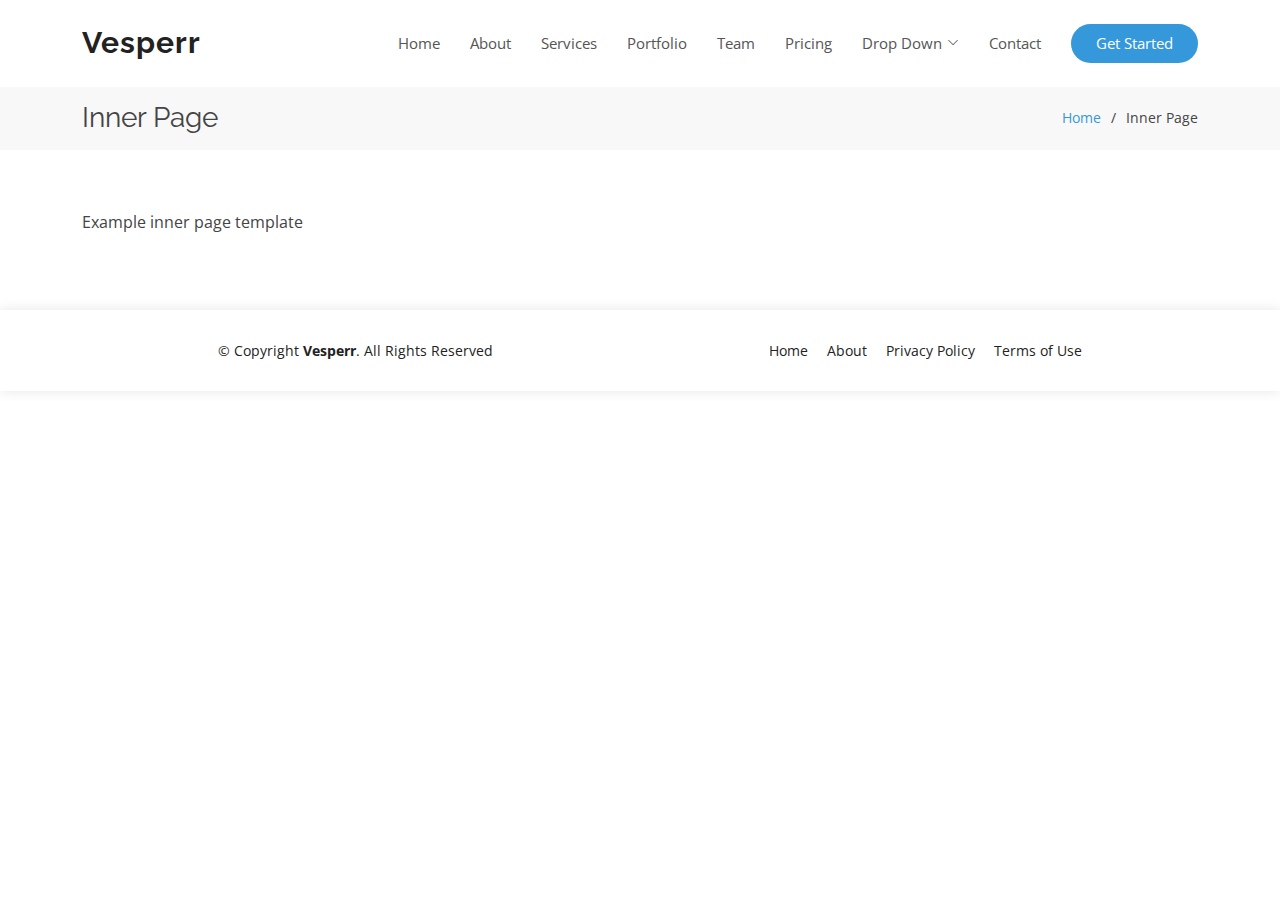
<file: inner-page.html>
<!DOCTYPE html>
<html lang="en">

<head>
  <meta charset="utf-8">
  <meta content="width=device-width, initial-scale=1.0" name="viewport">

  <title>Inner Page - Vesperr Bootstrap Template</title>
  <meta content="" name="description">
  <meta content="" name="keywords">

  <!-- Favicons -->
  <link href="assets/img/favicon.png" rel="icon">
  <link href="assets/img/apple-touch-icon.png" rel="apple-touch-icon">

  <!-- Google Fonts -->
  <link href="https://fonts.googleapis.com/css?family=Open+Sans:300,300i,400,400i,600,600i,700,700i|Raleway:300,300i,400,400i,500,500i,600,600i,700,700i|Poppins:300,300i,400,400i,500,500i,600,600i,700,700i" rel="stylesheet">

  <!-- Vendor CSS Files -->
  <link href="assets/vendor/aos/aos.css" rel="stylesheet">
  <link href="assets/vendor/bootstrap/css/bootstrap.min.css" rel="stylesheet">
  <link href="assets/vendor/bootstrap-icons/bootstrap-icons.css" rel="stylesheet">
  <link href="assets/vendor/boxicons/css/boxicons.min.css" rel="stylesheet">
  <link href="assets/vendor/glightbox/css/glightbox.min.css" rel="stylesheet">
  <link href="assets/vendor/remixicon/remixicon.css" rel="stylesheet">
  <link href="assets/vendor/swiper/swiper-bundle.min.css" rel="stylesheet">

  <!-- Template Main CSS File -->
  <link href="assets/css/style.css" rel="stylesheet">

  <!-- =======================================================
  * Template Name: Vesperr - v4.3.0
  * Template URL: https://bootstrapmade.com/vesperr-free-bootstrap-template/
  * Author: BootstrapMade.com
  * License: https://bootstrapmade.com/license/
  ======================================================== -->
</head>

<body>

  <!-- ======= Header ======= -->
  <header id="header" class="fixed-top d-flex align-items-center">
    <div class="container d-flex align-items-center justify-content-between">

      <div class="logo">
        <h1><a href="index.html">Vesperr</a></h1>
        <!-- Uncomment below if you prefer to use an image logo -->
        <!-- <a href="index.html"><img src="assets/img/logo.png" alt="" class="img-fluid"></a>-->
      </div>

      <nav id="navbar" class="navbar">
        <ul>
          <li><a class="nav-link scrollto " href="#hero">Home</a></li>
          <li><a class="nav-link scrollto" href="#about">About</a></li>
          <li><a class="nav-link scrollto" href="#services">Services</a></li>
          <li><a class="nav-link scrollto " href="#portfolio">Portfolio</a></li>
          <li><a class="nav-link scrollto" href="#team">Team</a></li>
          <li><a class="nav-link scrollto" href="#pricing">Pricing</a></li>
          <li class="dropdown"><a href="#"><span>Drop Down</span> <i class="bi bi-chevron-down"></i></a>
            <ul>
              <li><a href="#">Drop Down 1</a></li>
              <li class="dropdown"><a href="#"><span>Deep Drop Down</span> <i class="bi bi-chevron-right"></i></a>
                <ul>
                  <li><a href="#">Deep Drop Down 1</a></li>
                  <li><a href="#">Deep Drop Down 2</a></li>
                  <li><a href="#">Deep Drop Down 3</a></li>
                  <li><a href="#">Deep Drop Down 4</a></li>
                  <li><a href="#">Deep Drop Down 5</a></li>
                </ul>
              </li>
              <li><a href="#">Drop Down 2</a></li>
              <li><a href="#">Drop Down 3</a></li>
              <li><a href="#">Drop Down 4</a></li>
            </ul>
          </li>
          <li><a class="nav-link scrollto" href="#contact">Contact</a></li>
          <li><a class="getstarted scrollto" href="#about">Get Started</a></li>
        </ul>
        <i class="bi bi-list mobile-nav-toggle"></i>
      </nav><!-- .navbar -->

    </div>
  </header><!-- End Header -->

  <main id="main">

    <!-- ======= Breadcrumbs Section ======= -->
    <section class="breadcrumbs">
      <div class="container">

        <div class="d-flex justify-content-between align-items-center">
          <h2>Inner Page</h2>
          <ol>
            <li><a href="index.html">Home</a></li>
            <li>Inner Page</li>
          </ol>
        </div>

      </div>
    </section><!-- End Breadcrumbs Section -->

    <section class="inner-page">
      <div class="container">
        <p>
          Example inner page template
        </p>
      </div>
    </section>

  </main><!-- End #main -->

  <!-- ======= Footer ======= -->
  <footer id="footer">
    <div class="container">
      <div class="row d-flex align-items-center">
        <div class="col-lg-6 text-lg-left text-center">
          <div class="copyright">
            &copy; Copyright <strong>Vesperr</strong>. All Rights Reserved
          </div>
          
        </div>
        <div class="col-lg-6">
          <nav class="footer-links text-lg-right text-center pt-2 pt-lg-0">
            <a href="#intro" class="scrollto">Home</a>
            <a href="#about" class="scrollto">About</a>
            <a href="#">Privacy Policy</a>
            <a href="#">Terms of Use</a>
          </nav>
        </div>
      </div>
    </div>
  </footer><!-- End Footer -->

  <a href="#" class="back-to-top d-flex align-items-center justify-content-center"><i class="bi bi-arrow-up-short"></i></a>

  <!-- Vendor JS Files -->
  <script src="assets/vendor/aos/aos.js"></script>
  <script src="assets/vendor/bootstrap/js/bootstrap.bundle.min.js"></script>
  <script src="assets/vendor/glightbox/js/glightbox.min.js"></script>
  <script src="assets/vendor/isotope-layout/isotope.pkgd.min.js"></script>
  <script src="assets/vendor/php-email-form/validate.js"></script>
  <script src="assets/vendor/purecounter/purecounter.js"></script>
  <script src="assets/vendor/swiper/swiper-bundle.min.js"></script>

  <!-- Template Main JS File -->
  <script src="assets/js/main.js"></script>

</body>

</html>
</file>
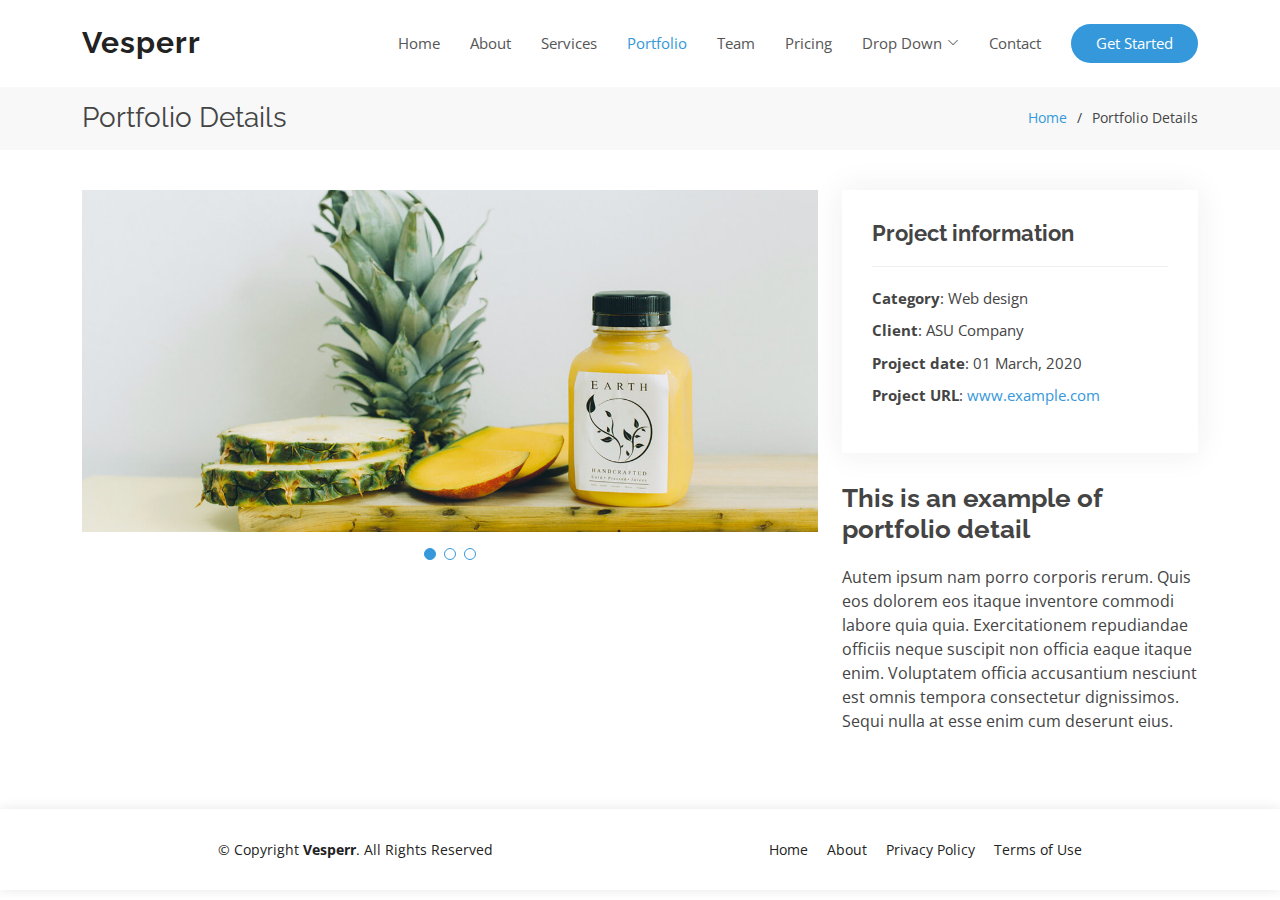
<file: portfolio-details.html>
<!DOCTYPE html>
<html lang="en">

<head>
  <meta charset="utf-8">
  <meta content="width=device-width, initial-scale=1.0" name="viewport">

  <title>Portfolio Details - Vesperr Bootstrap Template</title>
  <meta content="" name="description">
  <meta content="" name="keywords">

  <!-- Favicons -->
  <link href="assets/img/favicon.png" rel="icon">
  <link href="assets/img/apple-touch-icon.png" rel="apple-touch-icon">

  <!-- Google Fonts -->
  <link href="https://fonts.googleapis.com/css?family=Open+Sans:300,300i,400,400i,600,600i,700,700i|Raleway:300,300i,400,400i,500,500i,600,600i,700,700i|Poppins:300,300i,400,400i,500,500i,600,600i,700,700i" rel="stylesheet">

  <!-- Vendor CSS Files -->
  <link href="assets/vendor/aos/aos.css" rel="stylesheet">
  <link href="assets/vendor/bootstrap/css/bootstrap.min.css" rel="stylesheet">
  <link href="assets/vendor/bootstrap-icons/bootstrap-icons.css" rel="stylesheet">
  <link href="assets/vendor/boxicons/css/boxicons.min.css" rel="stylesheet">
  <link href="assets/vendor/glightbox/css/glightbox.min.css" rel="stylesheet">
  <link href="assets/vendor/remixicon/remixicon.css" rel="stylesheet">
  <link href="assets/vendor/swiper/swiper-bundle.min.css" rel="stylesheet">

  <!-- Template Main CSS File -->
  <link href="assets/css/style.css" rel="stylesheet">

  <!-- =======================================================
  * Template Name: Vesperr - v4.3.0
  * Template URL: https://bootstrapmade.com/vesperr-free-bootstrap-template/
  * Author: BootstrapMade.com
  * License: https://bootstrapmade.com/license/
  ======================================================== -->
</head>

<body>

  <!-- ======= Header ======= -->
  <header id="header" class="fixed-top d-flex align-items-center">
    <div class="container d-flex align-items-center justify-content-between">

      <div class="logo">
        <h1><a href="index.html">Vesperr</a></h1>
        <!-- Uncomment below if you prefer to use an image logo -->
        <!-- <a href="index.html"><img src="assets/img/logo.png" alt="" class="img-fluid"></a>-->
      </div>

      <nav id="navbar" class="navbar">
        <ul>
          <li><a class="nav-link scrollto " href="#hero">Home</a></li>
          <li><a class="nav-link scrollto" href="#about">About</a></li>
          <li><a class="nav-link scrollto" href="#services">Services</a></li>
          <li><a class="nav-link scrollto active" href="#portfolio">Portfolio</a></li>
          <li><a class="nav-link scrollto" href="#team">Team</a></li>
          <li><a class="nav-link scrollto" href="#pricing">Pricing</a></li>
          <li class="dropdown"><a href="#"><span>Drop Down</span> <i class="bi bi-chevron-down"></i></a>
            <ul>
              <li><a href="#">Drop Down 1</a></li>
              <li class="dropdown"><a href="#"><span>Deep Drop Down</span> <i class="bi bi-chevron-right"></i></a>
                <ul>
                  <li><a href="#">Deep Drop Down 1</a></li>
                  <li><a href="#">Deep Drop Down 2</a></li>
                  <li><a href="#">Deep Drop Down 3</a></li>
                  <li><a href="#">Deep Drop Down 4</a></li>
                  <li><a href="#">Deep Drop Down 5</a></li>
                </ul>
              </li>
              <li><a href="#">Drop Down 2</a></li>
              <li><a href="#">Drop Down 3</a></li>
              <li><a href="#">Drop Down 4</a></li>
            </ul>
          </li>
          <li><a class="nav-link scrollto" href="#contact">Contact</a></li>
          <li><a class="getstarted scrollto" href="#about">Get Started</a></li>
        </ul>
        <i class="bi bi-list mobile-nav-toggle"></i>
      </nav><!-- .navbar -->

    </div>
  </header><!-- End Header -->

  <main id="main">

    <!-- ======= Breadcrumbs ======= -->
    <section id="breadcrumbs" class="breadcrumbs">
      <div class="container">

        <div class="d-flex justify-content-between align-items-center">
          <h2>Portfolio Details</h2>
          <ol>
            <li><a href="index.html">Home</a></li>
            <li>Portfolio Details</li>
          </ol>
        </div>

      </div>
    </section><!-- End Breadcrumbs -->

    <!-- ======= Portfolio Details Section ======= -->
    <section id="portfolio-details" class="portfolio-details">
      <div class="container">

        <div class="row gy-4">

          <div class="col-lg-8">
            <div class="portfolio-details-slider swiper-container">
              <div class="swiper-wrapper align-items-center">

                <div class="swiper-slide">
                  <img src="assets/img/portfolio/portfolio-details-1.jpg" alt="">
                </div>

                <div class="swiper-slide">
                  <img src="assets/img/portfolio/portfolio-details-2.jpg" alt="">
                </div>

                <div class="swiper-slide">
                  <img src="assets/img/portfolio/portfolio-details-3.jpg" alt="">
                </div>

              </div>
              <div class="swiper-pagination"></div>
            </div>
          </div>

          <div class="col-lg-4">
            <div class="portfolio-info">
              <h3>Project information</h3>
              <ul>
                <li><strong>Category</strong>: Web design</li>
                <li><strong>Client</strong>: ASU Company</li>
                <li><strong>Project date</strong>: 01 March, 2020</li>
                <li><strong>Project URL</strong>: <a href="#">www.example.com</a></li>
              </ul>
            </div>
            <div class="portfolio-description">
              <h2>This is an example of portfolio detail</h2>
              <p>
                Autem ipsum nam porro corporis rerum. Quis eos dolorem eos itaque inventore commodi labore quia quia. Exercitationem repudiandae officiis neque suscipit non officia eaque itaque enim. Voluptatem officia accusantium nesciunt est omnis tempora consectetur dignissimos. Sequi nulla at esse enim cum deserunt eius.
              </p>
            </div>
          </div>

        </div>

      </div>
    </section><!-- End Portfolio Details Section -->

  </main><!-- End #main -->

  <!-- ======= Footer ======= -->
  <footer id="footer">
    <div class="container">
      <div class="row d-flex align-items-center">
        <div class="col-lg-6 text-lg-left text-center">
          <div class="copyright">
            &copy; Copyright <strong>Vesperr</strong>. All Rights Reserved
          </div>
          
        </div>
        <div class="col-lg-6">
          <nav class="footer-links text-lg-right text-center pt-2 pt-lg-0">
            <a href="#intro" class="scrollto">Home</a>
            <a href="#about" class="scrollto">About</a>
            <a href="#">Privacy Policy</a>
            <a href="#">Terms of Use</a>
          </nav>
        </div>
      </div>
    </div>
  </footer><!-- End Footer -->

  <a href="#" class="back-to-top d-flex align-items-center justify-content-center"><i class="bi bi-arrow-up-short"></i></a>

  <!-- Vendor JS Files -->
  <script src="assets/vendor/aos/aos.js"></script>
  <script src="assets/vendor/bootstrap/js/bootstrap.bundle.min.js"></script>
  <script src="assets/vendor/glightbox/js/glightbox.min.js"></script>
  <script src="assets/vendor/isotope-layout/isotope.pkgd.min.js"></script>
  <script src="assets/vendor/php-email-form/validate.js"></script>
  <script src="assets/vendor/purecounter/purecounter.js"></script>
  <script src="assets/vendor/swiper/swiper-bundle.min.js"></script>

  <!-- Template Main JS File -->
  <script src="assets/js/main.js"></script>

</body>

</html>
</file>
<file: assets/css/style.css>
/**
* Template Name: Vesperr - v4.3.0
* Template URL: https://bootstrapmade.com/vesperr-free-bootstrap-template/
* Author: BootstrapMade.com
* License: https://bootstrapmade.com/license/
*/

/*--------------------------------------------------------------
# General
--------------------------------------------------------------*/
body {
  font-family: "Open Sans", sans-serif;
  color: #444444;
}

a {
  color: #3498db;
  text-decoration: none;
}

a:hover {
  color: #5faee3;
  text-decoration: none;
}

h1, h2, h3, h4, h5, h6 {
  font-family: "Raleway", sans-serif;
}

/*--------------------------------------------------------------
# Back to top button
--------------------------------------------------------------*/
.back-to-top {
  position: fixed;
  visibility: hidden;
  opacity: 0;
  right: 15px;
  bottom: 15px;
  z-index: 996;
  background: #3498db;
  width: 40px;
  height: 40px;
  border-radius: 4px;
  transition: all 0.4s;
}

.back-to-top i {
  font-size: 28px;
  color: #fff;
  line-height: 0;
}

.back-to-top:hover {
  background: #57aae1;
  color: #fff;
}

.back-to-top.active {
  visibility: visible;
  opacity: 1;
}

/*--------------------------------------------------------------
# Disable AOS delay on mobile
--------------------------------------------------------------*/
@media screen and (max-width: 768px) {
  [data-aos-delay] {
    transition-delay: 0 !important;
  }
}

/*--------------------------------------------------------------
# Header
--------------------------------------------------------------*/
#header {
  z-index: 997;
  transition: all 0.5s;
  padding: 22px 0;
  background: #fff;
}

#header.header-scrolled {
  box-shadow: 0px 2px 15px rgba(0, 0, 0, 0.1);
  padding: 12px 0;
}

#header .logo h1 {
  font-size: 30px;
  margin: 0;
  padding: 0;
  line-height: 1;
  font-weight: 700;
  letter-spacing: 1px;
}

#header .logo h1 a, #header .logo h1 a:hover {
  color: #222222;
  text-decoration: none;
}

#header .logo img {
  padding: 0;
  margin: 0;
  max-height: 40px;
}

/*--------------------------------------------------------------
# Navigation Menu
--------------------------------------------------------------*/
/**
* Desktop Navigation 
*/
.navbar {
  padding: 0;
}

.navbar ul {
  margin: 0;
  padding: 0;
  display: flex;
  list-style: none;
  align-items: center;
}

.navbar li {
  position: relative;
}

.navbar a, .navbar a:focus {
  display: flex;
  align-items: center;
  justify-content: space-between;
  padding: 10px 0 10px 30px;
  font-size: 15px;
  font-weight: 400;
  color: #555555;
  white-space: nowrap;
  transition: 0.3s;
}

.navbar a i, .navbar a:focus i {
  font-size: 12px;
  line-height: 0;
  margin-left: 5px;
}

.navbar a:hover, .navbar .active, .navbar .active:focus, .navbar li:hover > a {
  color: #3498db;
}

.navbar .getstarted {
  background: #3498db;
  padding: 8px 25px;
  margin-left: 30px;
  border-radius: 50px;
  color: #fff;
}

.navbar .getstarted:hover {
  color: #fff;
  background: #4aa3df;
}

.navbar .dropdown ul {
  display: block;
  position: absolute;
  left: 30px;
  top: calc(100% + 30px);
  margin: 0;
  padding: 10px 0;
  z-index: 99;
  opacity: 0;
  visibility: hidden;
  background: #fff;
  box-shadow: 0px 0px 30px rgba(127, 137, 161, 0.25);
  transition: 0.3s;
  border-radius: 4px;
}

.navbar .dropdown ul li {
  min-width: 200px;
}

.navbar .dropdown ul a {
  padding: 10px 20px;
  font-size: 14px;
}

.navbar .dropdown ul a i {
  font-size: 12px;
}

.navbar .dropdown ul a:hover, .navbar .dropdown ul .active:hover, .navbar .dropdown ul li:hover > a {
  color: #3498db;
}

.navbar .dropdown:hover > ul {
  opacity: 1;
  top: 100%;
  visibility: visible;
}

.navbar .dropdown .dropdown ul {
  top: 0;
  left: calc(100% - 30px);
  visibility: hidden;
}

.navbar .dropdown .dropdown:hover > ul {
  opacity: 1;
  top: 0;
  left: 100%;
  visibility: visible;
}

@media (max-width: 1366px) {
  .navbar .dropdown .dropdown ul {
    left: -90%;
  }
  .navbar .dropdown .dropdown:hover > ul {
    left: -100%;
  }
}

/**
* Mobile Navigation 
*/
.mobile-nav-toggle {
  color: #222222;
  font-size: 28px;
  cursor: pointer;
  display: none;
  line-height: 0;
  transition: 0.5s;
}

.mobile-nav-toggle.bi-x {
  color: #fff;
}

@media (max-width: 991px) {
  .mobile-nav-toggle {
    display: block;
  }
  .navbar ul {
    display: none;
  }
}

.navbar-mobile {
  position: fixed;
  overflow: hidden;
  top: 0;
  right: 0;
  left: 0;
  bottom: 0;
  background: rgba(9, 9, 9, 0.9);
  transition: 0.3s;
  z-index: 999;
}

.navbar-mobile .mobile-nav-toggle {
  position: absolute;
  top: 15px;
  right: 15px;
}

.navbar-mobile ul {
  display: block;
  position: absolute;
  top: 55px;
  right: 15px;
  bottom: 15px;
  left: 15px;
  padding: 10px 0;
  border-radius: 8px;
  background-color: #fff;
  overflow-y: auto;
  transition: 0.3s;
}

.navbar-mobile a {
  padding: 10px 20px;
  font-size: 15px;
  color: #222222;
}

.navbar-mobile a:hover, .navbar-mobile .active, .navbar-mobile li:hover > a {
  color: #3498db;
}

.navbar-mobile .getstarted {
  margin: 15px;
}

.navbar-mobile .dropdown ul {
  position: static;
  display: none;
  margin: 10px 20px;
  padding: 10px 0;
  z-index: 99;
  opacity: 1;
  visibility: visible;
  background: #fff;
  box-shadow: 0px 0px 30px rgba(127, 137, 161, 0.25);
}

.navbar-mobile .dropdown ul li {
  min-width: 200px;
}

.navbar-mobile .dropdown ul a {
  padding: 10px 20px;
}

.navbar-mobile .dropdown ul a i {
  font-size: 12px;
}

.navbar-mobile .dropdown ul a:hover, .navbar-mobile .dropdown ul .active:hover, .navbar-mobile .dropdown ul li:hover > a {
  color: #3498db;
}

.navbar-mobile .dropdown > .dropdown-active {
  display: block;
}

/*--------------------------------------------------------------
# Hero Section
--------------------------------------------------------------*/
#hero {
  width: 100%;
  height: 70vh;
  margin-top: 70px;
}

#hero h1 {
  margin: 0 0 10px 0;
  font-size: 48px;
  font-weight: 700;
  line-height: 56px;
  color: black;
}

#hero h2 {
  color: #484848;
  margin-bottom: 50px;
  font-size: 24px;
}

#hero .btn-get-started {
  font-family: "Raleway", sans-serif;
  font-weight: 500;
  font-size: 16px;
  letter-spacing: 1px;
  display: inline-block;
  padding: 10px 30px;
  border-radius: 50px;
  transition: 0.5s;
  color: #3498db;
  border: 2px solid #3498db;
}

#hero .btn-get-started:hover {
  background: #3498db;
  color: #fff;
}

#hero .animated {
  animation: up-down 2s ease-in-out infinite alternate-reverse both;
}

@media (min-width: 1024px) {
  #hero {
    background-attachment: fixed;
  }
}

@media (max-width: 991px) {
  #hero {
    height: 100vh;
  }
  #hero .animated {
    -webkit-animation: none;
    animation: none;
  }
  #hero .hero-img {
    text-align: center;
  }
  #hero .hero-img img {
    width: 50%;
  }
}

@media (max-width: 768px) {
  #hero {
    margin-top: 20px;
  }
  #hero h1 {
    font-size: 28px;
    line-height: 36px;
  }
  #hero h2 {
    font-size: 18px;
    line-height: 24px;
    margin-bottom: 30px;
  }
  #hero .hero-img img {
    width: 70%;
  }
}

@media (max-width: 575px) {
  #hero .hero-img img {
    width: 80%;
  }
}

@-webkit-keyframes up-down {
  0% {
    transform: translateY(10px);
  }
  100% {
    transform: translateY(-10px);
  }
}

@keyframes up-down {
  0% {
    transform: translateY(10px);
  }
  100% {
    transform: translateY(-10px);
  }
}

/*--------------------------------------------------------------
# Sections General
--------------------------------------------------------------*/
section {
  padding: 60px 0;
  overflow: hidden;
}

.section-bg {
  background-color: #f7fbfe;
}

.section-title {
  text-align: center;
  padding-bottom: 30px;
}

.section-title h2 {
  font-size: 32px;
  font-weight: bold;
  text-transform: uppercase;
  position: relative;
  color: #222222;
}

.section-title h2::before, .section-title h2::after {
  content: '';
  width: 50px;
  height: 2px;
  background: #3498db;
  display: inline-block;
}

.section-title h2::before {
  margin: 0 15px 10px 0;
}

.section-title h2::after {
  margin: 0 0 10px 15px;
}

.section-title p {
  margin: 15px 0 0 0;
}

/*--------------------------------------------------------------
# Clients
--------------------------------------------------------------*/
.clients {
  background: #f3f9fd;
  padding: 10px 0;
  text-align: center;
}

.clients .col-lg-2 {
  display: flex;
  align-items: center;
  justify-content: center;
}

.clients img {
  width: 50%;
  filter: grayscale(100);
  transition: all 0.4s ease-in-out;
  display: inline-block;
  padding: 10px 0;
}

.clients img:hover {
  filter: none;
  transform: scale(1.1);
}

@media (max-width: 768px) {
  .clients img {
    width: 40%;
  }
}

@media (max-width: 575px) {
  .clients img {
    width: 30%;
  }
}

/*--------------------------------------------------------------
# About Us
--------------------------------------------------------------*/
.about .content h3 {
  font-weight: 600;
  font-size: 26px;
}

.about .content ul {
  list-style: none;
  padding: 0;
}

.about .content ul li {
  padding-left: 28px;
  position: relative;
}

.about .content ul li + li {
  margin-top: 10px;
}

.about .content ul i {
  position: absolute;
  left: 0;
  top: 2px;
  font-size: 20px;
  color: #3498db;
  line-height: 1;
}

.about .content p:last-child {
  margin-bottom: 0;
}

.about .content .btn-learn-more {
  font-family: "Raleway", sans-serif;
  font-weight: 600;
  font-size: 14px;
  letter-spacing: 1px;
  display: inline-block;
  padding: 12px 32px;
  border-radius: 50px;
  transition: 0.3s;
  line-height: 1;
  color: #3498db;
  -webkit-animation-delay: 0.8s;
  animation-delay: 0.8s;
  margin-top: 6px;
  border: 2px solid #3498db;
}

.about .content .btn-learn-more:hover {
  background: #3498db;
  color: #fff;
  text-decoration: none;
}

/*--------------------------------------------------------------
# Counts
--------------------------------------------------------------*/
.counts {
  padding-top: 0;
}

.counts .content {
  padding: 0;
}

.counts .content h3 {
  font-weight: 700;
  font-size: 34px;
  color: #222222;
}

.counts .content p {
  margin-bottom: 0;
}

.counts .content .count-box {
  padding: 20px 0;
  width: 100%;
}

.counts .content .count-box i {
  display: block;
  font-size: 36px;
  color: #3498db;
  float: left;
  line-height: 0;
}

.counts .content .count-box span {
  font-size: 36px;
  line-height: 30px;
  display: block;
  font-weight: 700;
  color: #222222;
  margin-left: 50px;
}

.counts .content .count-box p {
  padding: 15px 0 0 0;
  margin: 0 0 0 50px;
  font-family: "Raleway", sans-serif;
  font-size: 14px;
  color: #484848;
}

.counts .content .count-box a {
  font-weight: 600;
  display: block;
  margin-top: 20px;
  color: #484848;
  font-size: 15px;
  font-family: "Poppins", sans-serif;
  transition: ease-in-out 0.3s;
}

.counts .content .count-box a:hover {
  color: #6f6f6f;
}

@media (max-width: 1024px) {
  .counts .image {
    text-align: center;
  }
  .counts .image img {
    max-width: 70%;
  }
}

@media (max-width: 667px) {
  .counts .image img {
    max-width: 100%;
  }
}

/*--------------------------------------------------------------
# Services
--------------------------------------------------------------*/
.services .icon-box {
  padding: 30px;
  position: relative;
  overflow: hidden;
  background: #fff;
  box-shadow: 0 0 29px 0 rgba(68, 88, 144, 0.12);
  transition: all 0.3s ease-in-out;
  border-radius: 8px;
  z-index: 1;
}

.services .icon-box::before {
  content: '';
  position: absolute;
  background: #e1f0fa;
  right: -60px;
  top: -40px;
  width: 100px;
  height: 100px;
  border-radius: 50px;
  transition: all 0.3s;
  z-index: -1;
}

.services .icon-box:hover::before {
  background: #3498db;
  right: 0;
  top: 0;
  width: 100%;
  height: 100%;
  border-radius: 0px;
}

.services .icon {
  margin: 0 auto 20px auto;
  padding-top: 10px;
  display: inline-block;
  text-align: center;
  border-radius: 50%;
  width: 60px;
  height: 60px;
  background: #3498db;
  transition: all 0.3s ease-in-out;
}

.services .icon i {
  font-size: 36px;
  line-height: 1;
  color: #fff;
}

.services .title {
  font-weight: 700;
  margin-bottom: 15px;
  font-size: 18px;
}

.services .title a {
  color: #111;
}

.services .description {
  font-size: 15px;
  line-height: 28px;
  margin-bottom: 0;
}

.services .icon-box:hover .title a, .services .icon-box:hover .description {
  color: #fff;
}

.services .icon-box:hover .icon {
  background: #fff;
}

.services .icon-box:hover .icon i {
  color: #3498db;
}

.services .section-title p {
  text-align: left;
}

/*--------------------------------------------------------------
# More Services
--------------------------------------------------------------*/
.more-services {
  padding-top: 20px;
}

.more-services .card {
  border: 0;
  padding: 160px 20px 20px 20px;
  position: relative;
  width: 100%;
  background-size: cover;
  background-repeat: no-repeat;
  background-position: center center;
}

.more-services .card-body {
  z-index: 10;
  background: rgba(255, 255, 255, 0.6);
  padding: 15px 30px;
  box-shadow: 0px 2px 15px rgba(0, 0, 0, 0.1);
  transition: 0.3s;
  transition: ease-in-out 0.4s;
  border-radius: 5px;
}

.more-services .card-title {
  font-weight: 700;
  text-align: center;
  margin-bottom: 15px;
}

.more-services .card-title a {
  color: #222222;
}

.more-services .card-text {
  color: #5e5e5e;
}

.more-services .read-more a {
  color: #777777;
  text-transform: uppercase;
  font-weight: 600;
  font-size: 12px;
  transition: 0.4s;
}

.more-services .read-more a:hover {
  text-decoration: underline;
}

.more-services .card:hover .card-body {
  background: #3498db;
}

.more-services .card:hover .read-more a, .more-services .card:hover .card-title, .more-services .card:hover .card-title a, .more-services .card:hover .card-text {
  color: #fff;
}

/*--------------------------------------------------------------
# Features
--------------------------------------------------------------*/
.features .icon-box {
  display: flex;
  align-items: center;
  padding: 20px;
  background: #f6f6f6;
  transition: ease-in-out 0.3s;
}

.features .icon-box i {
  font-size: 32px;
  padding-right: 10px;
  line-height: 1;
}

.features .icon-box h3 {
  font-weight: 700;
  margin: 0;
  padding: 0;
  line-height: 1;
  font-size: 16px;
}

.features .icon-box h3 a {
  color: #222222;
  transition: ease-in-out 0.3s;
}

.features .icon-box h3 a:hover {
  color: #3498db;
}

.features .icon-box:hover {
  background: #eef7fc;
}

.features .section-title .btn-learn-more {
  font-family: "Raleway", sans-serif;
  font-weight: 600;
  font-size: 14px;
  letter-spacing: 1px;
  display: inline-block;
  padding: 12px 32px;
  border-radius: 50px;
  transition: 0.3s;
  line-height: 1;
  color: #3498db;
  -webkit-animation-delay: 0.8s;
  animation-delay: 0.8s;
  margin-top: 6px;
  border: 2px solid #3498db;
}

.features .section-title .btn-learn-more:hover {
  background: #3498db;
  color: #fff;
  text-decoration: none;
}

/*--------------------------------------------------------------
# Testimonials
--------------------------------------------------------------*/
.testimonials .testimonial-wrap {
  padding-left: 50px;
}

.testimonials .testimonial-item {
  box-sizing: content-box;
  padding: 30px 30px 30px 60px;
  margin: 30px 15px;
  min-height: 200px;
  box-shadow: 0px 2px 12px rgba(0, 0, 0, 0.08);
  position: relative;
  background: #fff;
}

.testimonials .testimonial-item .testimonial-img {
  width: 90px;
  border-radius: 10px;
  border: 6px solid #fff;
  position: absolute;
  left: -45px;
}

.testimonials .testimonial-item h3 {
  font-size: 18px;
  font-weight: bold;
  margin: 10px 0 5px 0;
  color: #111;
}

.testimonials .testimonial-item h4 {
  font-size: 14px;
  color: #999;
  margin: 0;
}

.testimonials .testimonial-item .quote-icon-left, .testimonials .testimonial-item .quote-icon-right {
  color: #e1f0fa;
  font-size: 26px;
}

.testimonials .testimonial-item .quote-icon-left {
  display: inline-block;
  left: -5px;
  position: relative;
}

.testimonials .testimonial-item .quote-icon-right {
  display: inline-block;
  right: -5px;
  position: relative;
  top: 10px;
}

.testimonials .testimonial-item p {
  font-style: italic;
  margin: 15px auto 15px auto;
}

.testimonials .swiper-pagination {
  margin-top: 20px;
  position: relative;
}

.testimonials .swiper-pagination .swiper-pagination-bullet {
  width: 12px;
  height: 12px;
  background-color: #fff;
  opacity: 1;
  border: 1px solid #3498db;
}

.testimonials .swiper-pagination .swiper-pagination-bullet-active {
  background-color: #3498db;
}

@media (max-width: 767px) {
  .testimonials .testimonial-wrap {
    padding-left: 0;
  }
  .testimonials .testimonial-item {
    padding: 30px;
    margin: 15px;
  }
  .testimonials .testimonial-item .testimonial-img {
    position: static;
    left: auto;
  }
}

/*--------------------------------------------------------------
# Portfolio
--------------------------------------------------------------*/
.portfolio .portfolio-item {
  margin-bottom: 30px;
}

.portfolio #portfolio-flters {
  padding: 0;
  margin: 0 auto 20px auto;
  list-style: none;
  text-align: center;
}

.portfolio #portfolio-flters li {
  cursor: pointer;
  display: inline-block;
  padding: 8px 15px 10px 15px;
  font-size: 14px;
  font-weight: 600;
  line-height: 1;
  text-transform: uppercase;
  color: #222222;
  margin-bottom: 5px;
  transition: all 0.3s ease-in-out;
  border-radius: 3px;
}

.portfolio #portfolio-flters li:hover, .portfolio #portfolio-flters li.filter-active {
  color: #fff;
  background: #3498db;
}

.portfolio #portfolio-flters li:last-child {
  margin-right: 0;
}

.portfolio .portfolio-wrap {
  transition: 0.3s;
  position: relative;
  overflow: hidden;
  z-index: 1;
  /*
  background: rgba(34, 34, 34, 0.6);
  */
}

.portfolio .portfolio-wrap::before {
  content: "";
  background: rgba(34, 34, 34, 0.6);
  position: absolute;
  left: 0;
  right: 0;
  top: 0;
  bottom: 0;
  transition: all ease-in-out 0.3s;
  z-index: 2;
  opacity: 0;
}

.portfolio .portfolio-wrap img {
  transition: all ease-in-out 0.3s;
}

.portfolio .portfolio-wrap .portfolio-info {
  opacity: 0;
  position: absolute;
  top: 0;
  left: 0;
  right: 0;
  bottom: 0;
  z-index: 3;
  transition: all ease-in-out 0.3s;
  display: flex;
  flex-direction: column;
  justify-content: flex-end;
  align-items: flex-start;
  padding: 20px;
}

.portfolio .portfolio-wrap .portfolio-info h4 {
  font-size: 20px;
  color: #fff;
  font-weight: 600;
}

.portfolio .portfolio-wrap .portfolio-info p {
  color: rgba(255, 255, 255, 0.7);
  font-size: 14px;
  text-transform: uppercase;
  padding: 0;
  margin: 0;
  font-style: italic;
}

.portfolio .portfolio-wrap .portfolio-links {
  text-align: center;
  z-index: 4;
}

.portfolio .portfolio-wrap .portfolio-links a {
  color: #fff;
  margin: 0 5px 0 0;
  font-size: 28px;
  display: inline-block;
  transition: 0.3s;
}

.portfolio .portfolio-wrap .portfolio-links a:hover {
  color: #3498db;
}

.portfolio .portfolio-wrap:hover::before {
  opacity: 1;
}

.portfolio .portfolio-wrap:hover img {
  transform: scale(1.2);
}

.portfolio .portfolio-wrap:hover .portfolio-info {
  opacity: 1;
}

/*--------------------------------------------------------------
# Portfolio Details
--------------------------------------------------------------*/
.portfolio-details {
  padding-top: 40px;
}

.portfolio-details .portfolio-details-slider img {
  width: 100%;
}

.portfolio-details .portfolio-details-slider .swiper-pagination {
  margin-top: 20px;
  position: relative;
}

.portfolio-details .portfolio-details-slider .swiper-pagination .swiper-pagination-bullet {
  width: 12px;
  height: 12px;
  background-color: #fff;
  opacity: 1;
  border: 1px solid #3498db;
}

.portfolio-details .portfolio-details-slider .swiper-pagination .swiper-pagination-bullet-active {
  background-color: #3498db;
}

.portfolio-details .portfolio-info {
  padding: 30px;
  box-shadow: 0px 0 30px rgba(34, 34, 34, 0.08);
}

.portfolio-details .portfolio-info h3 {
  font-size: 22px;
  font-weight: 700;
  margin-bottom: 20px;
  padding-bottom: 20px;
  border-bottom: 1px solid #eee;
}

.portfolio-details .portfolio-info ul {
  list-style: none;
  padding: 0;
  font-size: 15px;
}

.portfolio-details .portfolio-info ul li + li {
  margin-top: 10px;
}

.portfolio-details .portfolio-description {
  padding-top: 30px;
}

.portfolio-details .portfolio-description h2 {
  font-size: 26px;
  font-weight: 700;
  margin-bottom: 20px;
}

.portfolio-details .portfolio-description h3 {
  font-size: 20px;
  font-weight: 500;
  margin-bottom: 20px;
}

.portfolio-details .portfolio-description p {
  padding: 0;
}

/*--------------------------------------------------------------
# Team
--------------------------------------------------------------*/
.team .member {
  margin-bottom: 20px;
  overflow: hidden;
  text-align: center;
  border-radius: 5px;
  background: #fff;
  box-shadow: 0px 2px 15px rgba(0, 0, 0, 0.1);
}

.team .member .member-img {
  position: relative;
  overflow: hidden;
}

.team .member .social {
  position: absolute;
  left: 0;
  bottom: 0;
  right: 0;
  height: 40px;
  opacity: 0;
  transition: ease-in-out 0.3s;
  background: rgba(255, 255, 255, 0.85);
  display: inline-flex;
  justify-content: center;
  align-items: center;
}

.team .member .social a {
  transition: color 0.3s;
  color: #222222;
  margin: 0 10px;
  display: inline-flex;
  justify-content: center;
  align-items: center;
}

.team .member .social a i {
  line-height: 0;
}

.team .member .social a:hover {
  color: #3498db;
}

.team .member .social i {
  font-size: 18px;
  margin: 0 2px;
}

.team .member .member-info {
  padding: 25px 15px;
}

.team .member .member-info h4 {
  font-weight: 700;
  margin-bottom: 5px;
  font-size: 1.25rem;
  margin-bottom: 15px;
  color: #222222;
}

.team .member .member-info span {
  display: block;
  font-size: 13px;
  font-weight: 400;
  color: #aaaaaa;
}

.team .member .member-info p {
  /*
  font-style: italic;
  font-size: 14px;
  */
  line-height: 26px;
  color: #777777;
}

.team .member:hover .social {
  opacity: 1;
}

/*--------------------------------------------------------------
# Pricing
--------------------------------------------------------------*/
.pricing .box {
  padding: 20px;
  background: #f9f9f9;
  text-align: center;
  border-radius: 8px;
  position: relative;
  overflow: hidden;
  border: 2px solid #f9f9f9;
}

.pricing .box h3 {
  font-weight: 400;
  padding: 15px;
  margin-top: 15px;
  font-size: 18px;
  font-weight: 600;
  color: #222222;
}

.pricing .box h4 {
  font-size: 42px;
  color: #3498db;
  font-weight: 500;
  font-family: "Open Sans", sans-serif;
  margin-bottom: 20px;
}

.pricing .box h4 sup {
  font-size: 20px;
  top: -15px;
  left: -3px;
}

.pricing .box h4 span {
  color: #bababa;
  font-size: 16px;
  font-weight: 300;
}

.pricing .box ul {
  padding: 0;
  list-style: none;
  color: #222222;
  text-align: center;
  line-height: 20px;
  font-size: 14px;
}

.pricing .box ul li {
  padding-bottom: 16px;
}

.pricing .box ul i {
  color: #3498db;
  font-size: 18px;
  padding-right: 4px;
}

.pricing .box ul .na {
  color: #ccc;
  text-decoration: line-through;
}

.pricing .box .btn-wrap {
  padding: 15px;
  text-align: center;
}

.pricing .box .btn-buy {
  display: inline-block;
  padding: 10px 40px 12px 40px;
  border-radius: 50px;
  border: 2px solid #3498db;
  color: #3498db;
  font-size: 14px;
  font-weight: 400;
  font-family: "Raleway", sans-serif;
  font-weight: 600;
  transition: 0.3s;
}

.pricing .box .btn-buy:hover {
  background: #3498db;
  color: #fff;
}

.pricing .recommended {
  border-color: #3498db;
}

.pricing .recommended .btn-buy {
  background: #3498db;
  color: #fff;
}

.pricing .recommended .btn-buy:hover {
  background: #2383c4;
  border-color: #2383c4;
}

/*--------------------------------------------------------------
# F.A.Q
--------------------------------------------------------------*/
.faq .faq-item {
  margin: 20px 0;
  padding: 20px 0;
  border-bottom: 1px solid #eeeeee;
}

.faq .faq-item i {
  color: #8bc4ea;
  font-size: 24px;
  float: left;
  line-height: 0;
  padding: 13px 0 0 0;
  margin: 0;
}

.faq .faq-item h4 {
  font-size: 16px;
  line-height: 26px;
  font-weight: 500;
  margin: 0 0 10px 32px;
  font-family: "Poppins", sans-serif;
}

.faq .faq-item p {
  font-size: 15px;
}

/*--------------------------------------------------------------
# Contact
--------------------------------------------------------------*/
.contact .contact-about h3 {
  font-size: 28px;
  margin: 0 0 10px 0;
  padding: 0;
  line-height: 1;
  font-weight: 700;
  letter-spacing: 1px;
  color: #222222;
}

.contact .contact-about p {
  font-size: 14px;
  line-height: 24px;
  font-family: "Raleway", sans-serif;
  color: #888;
}

.contact .social-links {
  padding-bottom: 20px;
}

.contact .social-links a {
  font-size: 18px;
  display: inline-block;
  background: #fff;
  color: #3498db;
  line-height: 1;
  padding: 8px 0;
  margin-right: 4px;
  border-radius: 50%;
  text-align: center;
  width: 36px;
  height: 36px;
  transition: 0.3s;
  border: 1px solid #3498db;
}

.contact .social-links a:hover {
  background: #3498db;
  color: #fff;
}

.contact .info {
  color: #444444;
}

.contact .info i {
  font-size: 32px;
  color: #3498db;
  float: left;
  line-height: 1;
}

.contact .info p {
  padding: 0 0 10px 42px;
  line-height: 28px;
  font-size: 14px;
}

.contact .php-email-form .error-message {
  display: none;
  color: #fff;
  background: #ed3c0d;
  text-align: left;
  padding: 15px;
  font-weight: 600;
}

.contact .php-email-form .error-message br + br {
  margin-top: 25px;
}

.contact .php-email-form .sent-message {
  display: none;
  color: #fff;
  background: #18d26e;
  text-align: center;
  padding: 15px;
  font-weight: 600;
}

.contact .php-email-form .loading {
  display: none;
  background: #fff;
  text-align: center;
  padding: 15px;
}

.contact .php-email-form .loading:before {
  content: "";
  display: inline-block;
  border-radius: 50%;
  width: 24px;
  height: 24px;
  margin: 0 10px -6px 0;
  border: 3px solid #18d26e;
  border-top-color: #eee;
  -webkit-animation: animate-loading 1s linear infinite;
  animation: animate-loading 1s linear infinite;
}

.contact .php-email-form .form-group {
  margin-bottom: 20px;
}

.contact .php-email-form input, .contact .php-email-form textarea {
  border-radius: 0;
  box-shadow: none;
  font-size: 14px;
  padding: 10px 15px;
}

.contact .php-email-form input:focus, .contact .php-email-form textarea:focus {
  border-color: #3498db;
}

.contact .php-email-form button[type="submit"] {
  background: #3498db;
  border: 0;
  padding: 10px 24px;
  color: #fff;
  transition: 0.4s;
  border-radius: 50px;
}

.contact .php-email-form button[type="submit"]:hover {
  background: #2383c4;
}

@-webkit-keyframes animate-loading {
  0% {
    transform: rotate(0deg);
  }
  100% {
    transform: rotate(360deg);
  }
}

@keyframes animate-loading {
  0% {
    transform: rotate(0deg);
  }
  100% {
    transform: rotate(360deg);
  }
}

/*--------------------------------------------------------------
# Breadcrumbs
--------------------------------------------------------------*/
.breadcrumbs {
  padding: 15px 0;
  background: #f8f8f8;
  min-height: 40px;
  margin-top: 86px;
}

@media (max-width: 992px) {
  .breadcrumbs {
    margin-top: 72px;
  }
}

.breadcrumbs h2 {
  font-size: 28px;
  font-weight: 400;
  margin: 0;
}

.breadcrumbs ol {
  display: flex;
  flex-wrap: wrap;
  list-style: none;
  padding: 0;
  margin: 0;
  font-size: 14px;
}

@media (max-width: 992px) {
  .breadcrumbs ol {
    margin-top: 10px;
  }
}

.breadcrumbs ol li + li {
  padding-left: 10px;
}

.breadcrumbs ol li + li::before {
  display: inline-block;
  padding-right: 10px;
  color: #3c3c3c;
  content: "/";
}

@media (max-width: 768px) {
  .breadcrumbs .d-flex {
    display: block !important;
  }
  .breadcrumbs ol {
    display: block;
  }
  .breadcrumbs ol li {
    display: inline-block;
  }
}

/*--------------------------------------------------------------
# Footer
--------------------------------------------------------------*/
#footer {
  background: #fff;
  box-shadow: 0px 0px 12px 0px rgba(0, 0, 0, 0.1);
  padding: 30px 0;
  color: #222222;
  font-size: 14px;
}

#footer .credits {
  font-size: 13px;
  padding-top: 5px;
  color: #222222;
}

#footer .footer-links a {
  color: #222222;
  padding-left: 15px;
}

#footer .footer-links a:first-child {
  padding-left: 0;
}

#footer .footer-links a:hover {
  color: #3498db;
}
</file>
